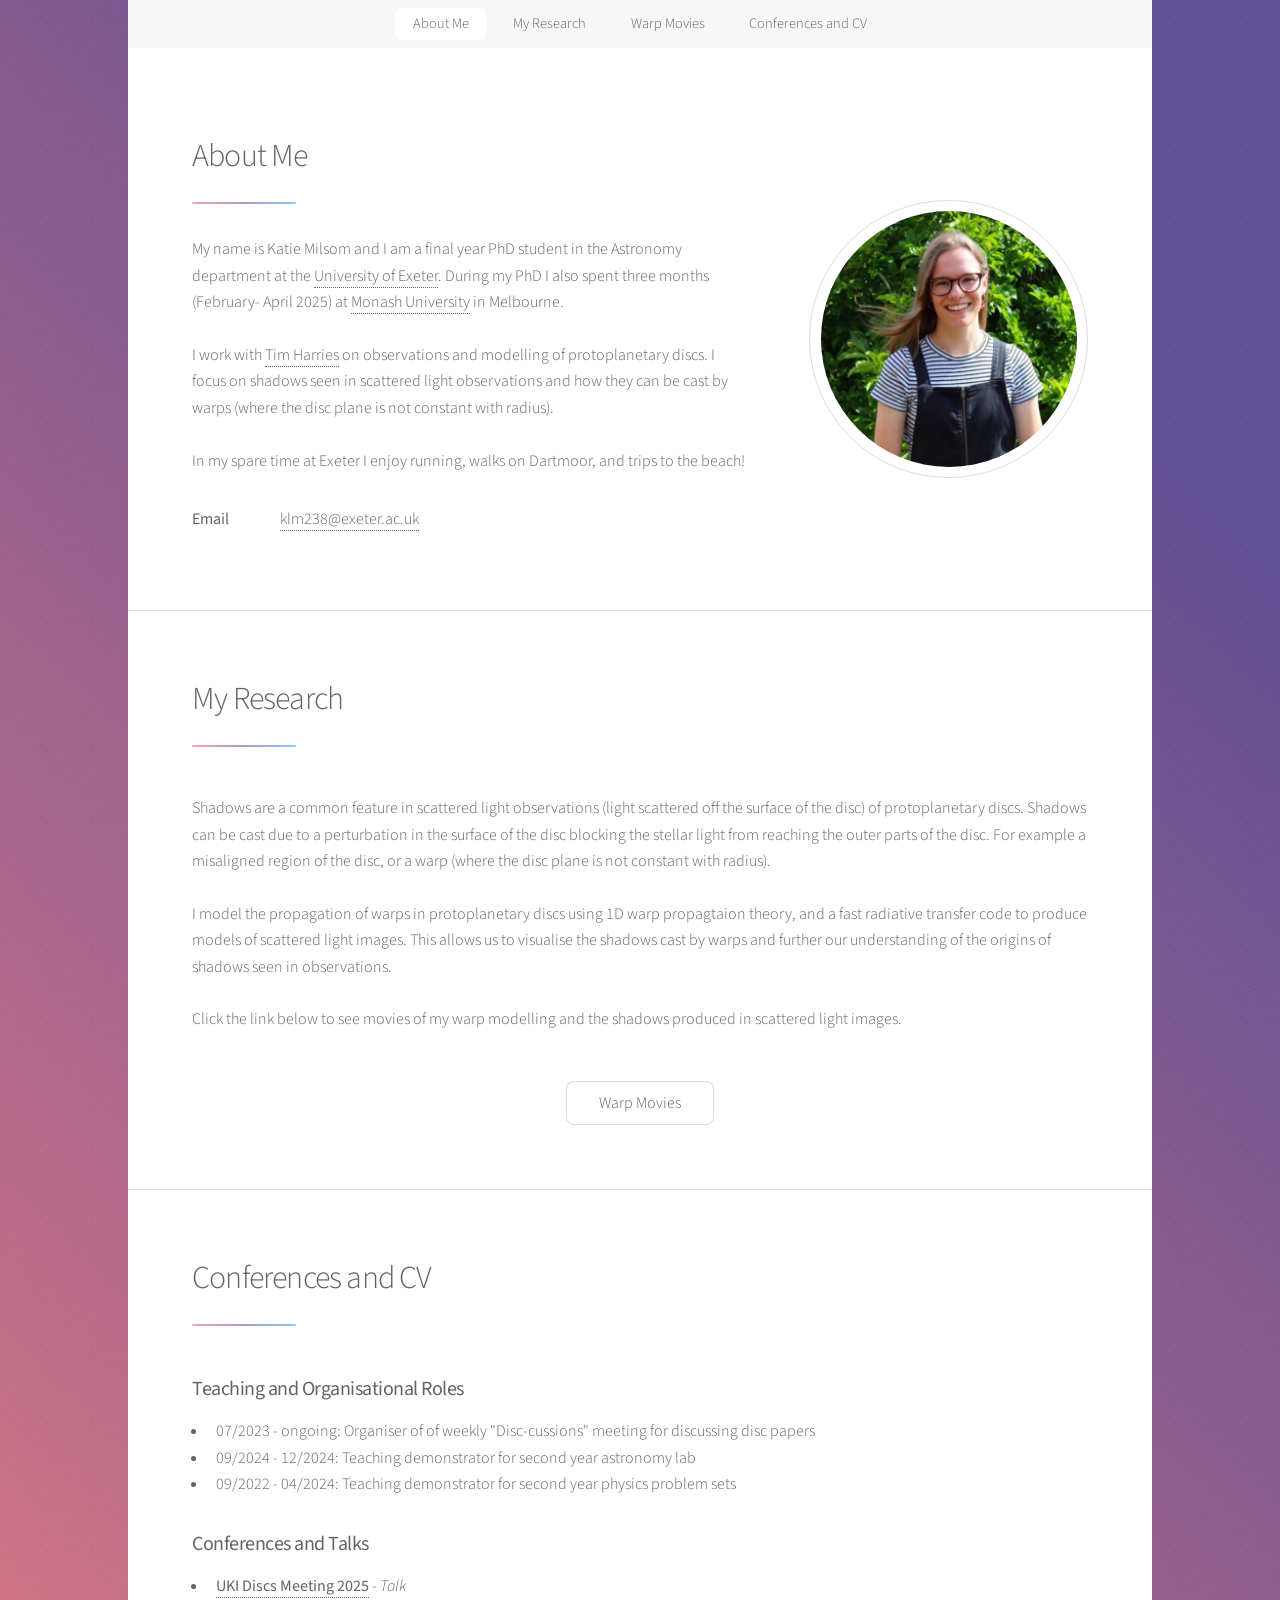
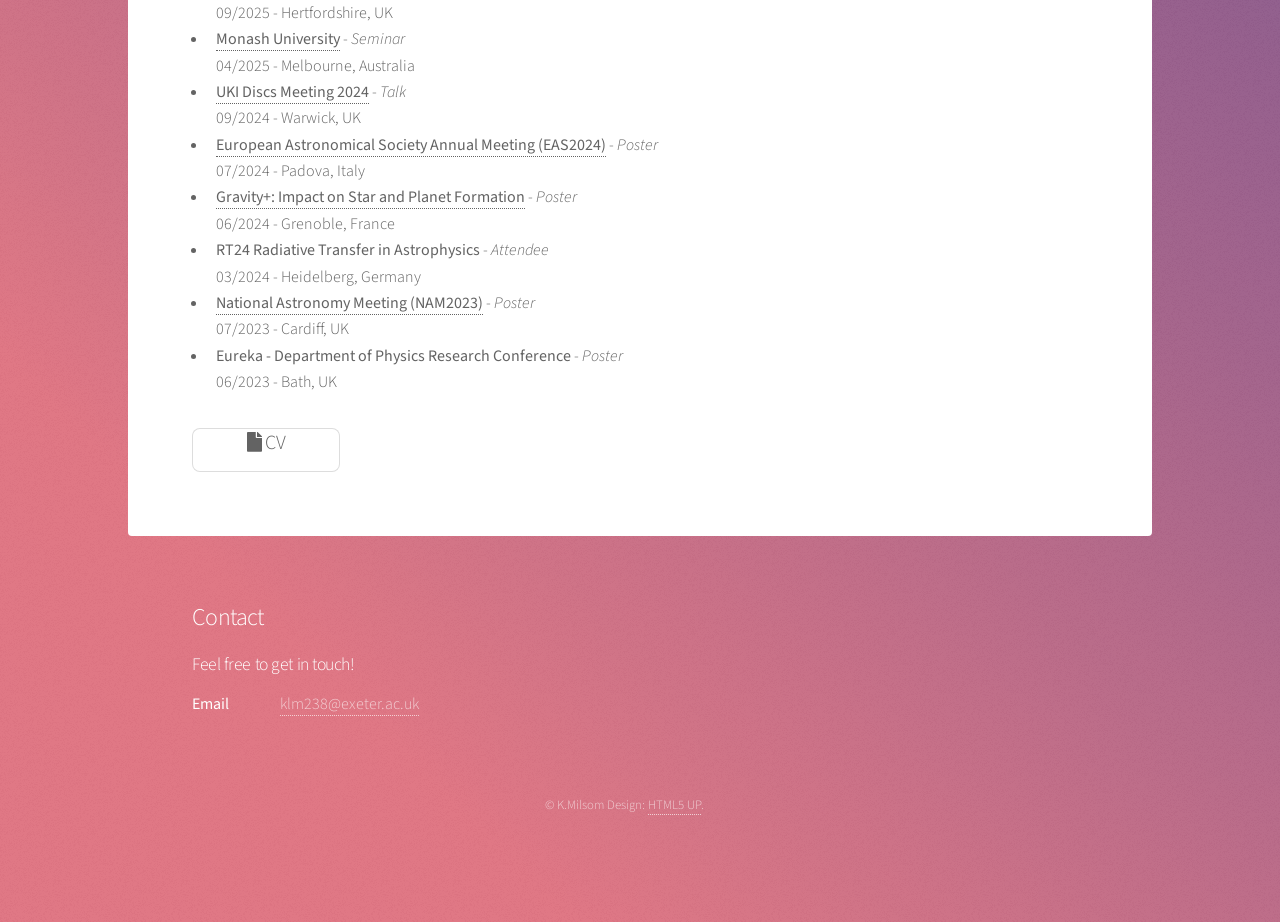
<file: index.html>
<!DOCTYPE HTML>
<!--
	Stellar by HTML5 UP
	html5up.net | @ajlkn
	Free for personal and commercial use under the CCA 3.0 license (html5up.net/license)
-->
<html>
	<head>
		<title>Katie Milsom</title>
		<meta charset="utf-8" />
		<meta name="viewport" content="width=device-width, initial-scale=1, user-scalable=no" />
		<link rel="stylesheet" href="assets/css/main.css" />
		<noscript><link rel="stylesheet" href="assets/css/noscript.css" /></noscript>
	</head>
	<body class="is-preload">

		<!-- Wrapper -->
			<div id="wrapper">

				<!-- Nav -->
					<nav id="nav">
						<ul>
							<li><a href="#intro" class="active">About Me</a></li>
							<li><a href="#first">My Research</a></li>
							<li><a href="warp_movies.html">Warp Movies</a></li>
							<li><a href="#second">Conferences and CV</a></li>
						</ul>
					</nav>

				<!-- Main -->
					<div id="main">

						<!-- Introduction -->
							<section id="intro" class="main">
								<div class="spotlight">
									<div class="content">
										<header class="major">
											<h2>About Me</h2>
										</header>
										<p>My name is Katie Milsom and I am a final year PhD student in the Astronomy department at the <a href="https://physics-astronomy.exeter.ac.uk" target="_blank">University of Exeter</a>.
											 During my PhD I also spent three months (February- April 2025) at 
											 <a href="https://www.monash.edu/science/schools/physics" target="_blank">Monash University</a> in Melbourne.<br /><br />

										I work with <a href="https://experts.exeter.ac.uk/2234-tim-harries" target="_blank">Tim Harries</a> on observations and modelling of protoplanetary discs. 
										I focus on shadows seen in scattered light observations and how they can be cast by warps (where the disc plane is not constant with radius).  <br /><br />

										In my spare time at Exeter I enjoy running, walks on Dartmoor, and trips to the beach!</p>

										<dl class="alt">
											<dt>Email</dt>
											<dd><a href="mailto:klm238@exeter.ac.uk">klm238@exeter.ac.uk</a></dd>
										</dl>
									</div>
									<span class="image"><img src="images/klm238.png" alt="" /></span>
								</div>
							</section>

						<!-- First Section -->
							<section id="first" class="main">
								<header class="major">
									<h2>My Research</h2>
								</header>
								<p> Shadows are a common feature in scattered light observations (light scattered off the surface of the disc) of protoplanetary discs. Shadows can be cast due to a perturbation in the surface of the disc
									blocking the stellar light from reaching the outer parts of the disc. For example a misaligned region of the disc, or a warp (where the disc plane is not constant with radius). <br /><br />
									
									I model the propagation of warps in protoplanetary discs using 1D warp propagtaion theory, 
									and a fast radiative transfer code to produce models of scattered light images. 
									This allows us to visualise the shadows cast by warps and further our understanding of the origins of shadows seen in observations.<br /><br />

									Click the link below to see movies of my warp modelling and the shadows produced in scattered light images.
								
								</p>
								<footer class="major">
									<ul class="actions special">
										<li><a href="warp_movies.html" class="button">Warp Movies</a></li>
									</ul>
								</footer>
							</section>

						<!-- Second Section -->
							<section id="second" class="main">
								<header class="major">
									<h2>Conferences and CV</h2>
								</header>

								<h3><b>Teaching and Organisational Roles</b></h3>
								<ul>
									<li>
										07/2023 - ongoing: Organiser of of weekly "Disc-cussions" meeting for discussing disc papers
									</li>
									<li>
										09/2024 - 12/2024: Teaching demonstrator for second year astronomy lab
									</li>
									<li>
										09/2022 - 04/2024: Teaching demonstrator for second year physics problem sets
									</li>
								</ul>

								<h3><b>Conferences and Talks</b></h3>

								<ul>
									<li>
										<b><a href="https://ukidiscs.github.io/discs2025/" target="_blank">UKI Discs Meeting 2025</a></b> - <i>Talk</i><br>09/2025 - Hertfordshire, UK
									</li>
									<li>
										<b><a href="https://www.monash.edu/science/schools/physics" target="_blank">Monash University</a></b> - <i>Seminar</i><br>04/2025 - Melbourne, Australia
									</li>
									<li>
										<b><a href="https://ukidiscs.github.io/discs2024/" target="_blank">UKI Discs Meeting 2024</a></b> - <i>Talk</i><br>09/2024 - Warwick, UK
									</li>
									<li>
										<b><a href="https://eas.unige.ch/EAS2024/" target="_blank">European Astronomical Society Annual Meeting (EAS2024)</a></b> - <i>Poster</i><br>07/2024 - Padova, Italy
									</li>
									<li>
										<b><a href="https://gravity-plus-yso2024.sciencesconf.org" target="_blank">Gravity+: Impact on Star and Planet Formation</a></b> - <i>Poster</i><br>06/2024 - Grenoble, France
									</li>	
									<li>
										<b>RT24 Radiative Transfer in Astrophysics</b> - <i>Attendee</i><br>03/2024 - Heidelberg, Germany
									</li>
									<li>
										<b><a href="https://nam2023.org" target="_blank">National Astronomy Meeting (NAM2023)</a></b> - <i>Poster</i><br>07/2023 - Cardiff, UK
									</li>
									<li>
										<b>Eureka - Department of Physics Research Conference</b> - <i>Poster</i><br>06/2023 - Bath, UK
									</li>
								</ul>

								<ul class="actions">
									<li><a href="cv/cv.pdf" class="button" target="_blank"><h3><i class="fa fa-file"></i>  CV</h3></a></li>
								</ul>


							</section>

					</div>

				<!-- Footer -->
					<footer id="footer">
						<section>
							<h2>Contact</h2>
							<h4>Feel free to get in touch!</h4>
							<dl class="alt">
								<dt>Email</dt>
								<dd><a href="mailto:klm238@exeter.ac.uk">klm238@exeter.ac.uk</a></dd>
							</dl>
						</section>
						<p class="copyright">&copy; K.Milsom Design: <a href="https://html5up.net">HTML5 UP</a>.</p>
					</footer>

			</div>

		<!-- Scripts -->
			<script src="assets/js/jquery.min.js"></script>
			<script src="assets/js/jquery.scrollex.min.js"></script>
			<script src="assets/js/jquery.scrolly.min.js"></script>
			<script src="assets/js/browser.min.js"></script>
			<script src="assets/js/breakpoints.min.js"></script>
			<script src="assets/js/util.js"></script>
			<script src="assets/js/main.js"></script>

	</body>
</html>
</file>
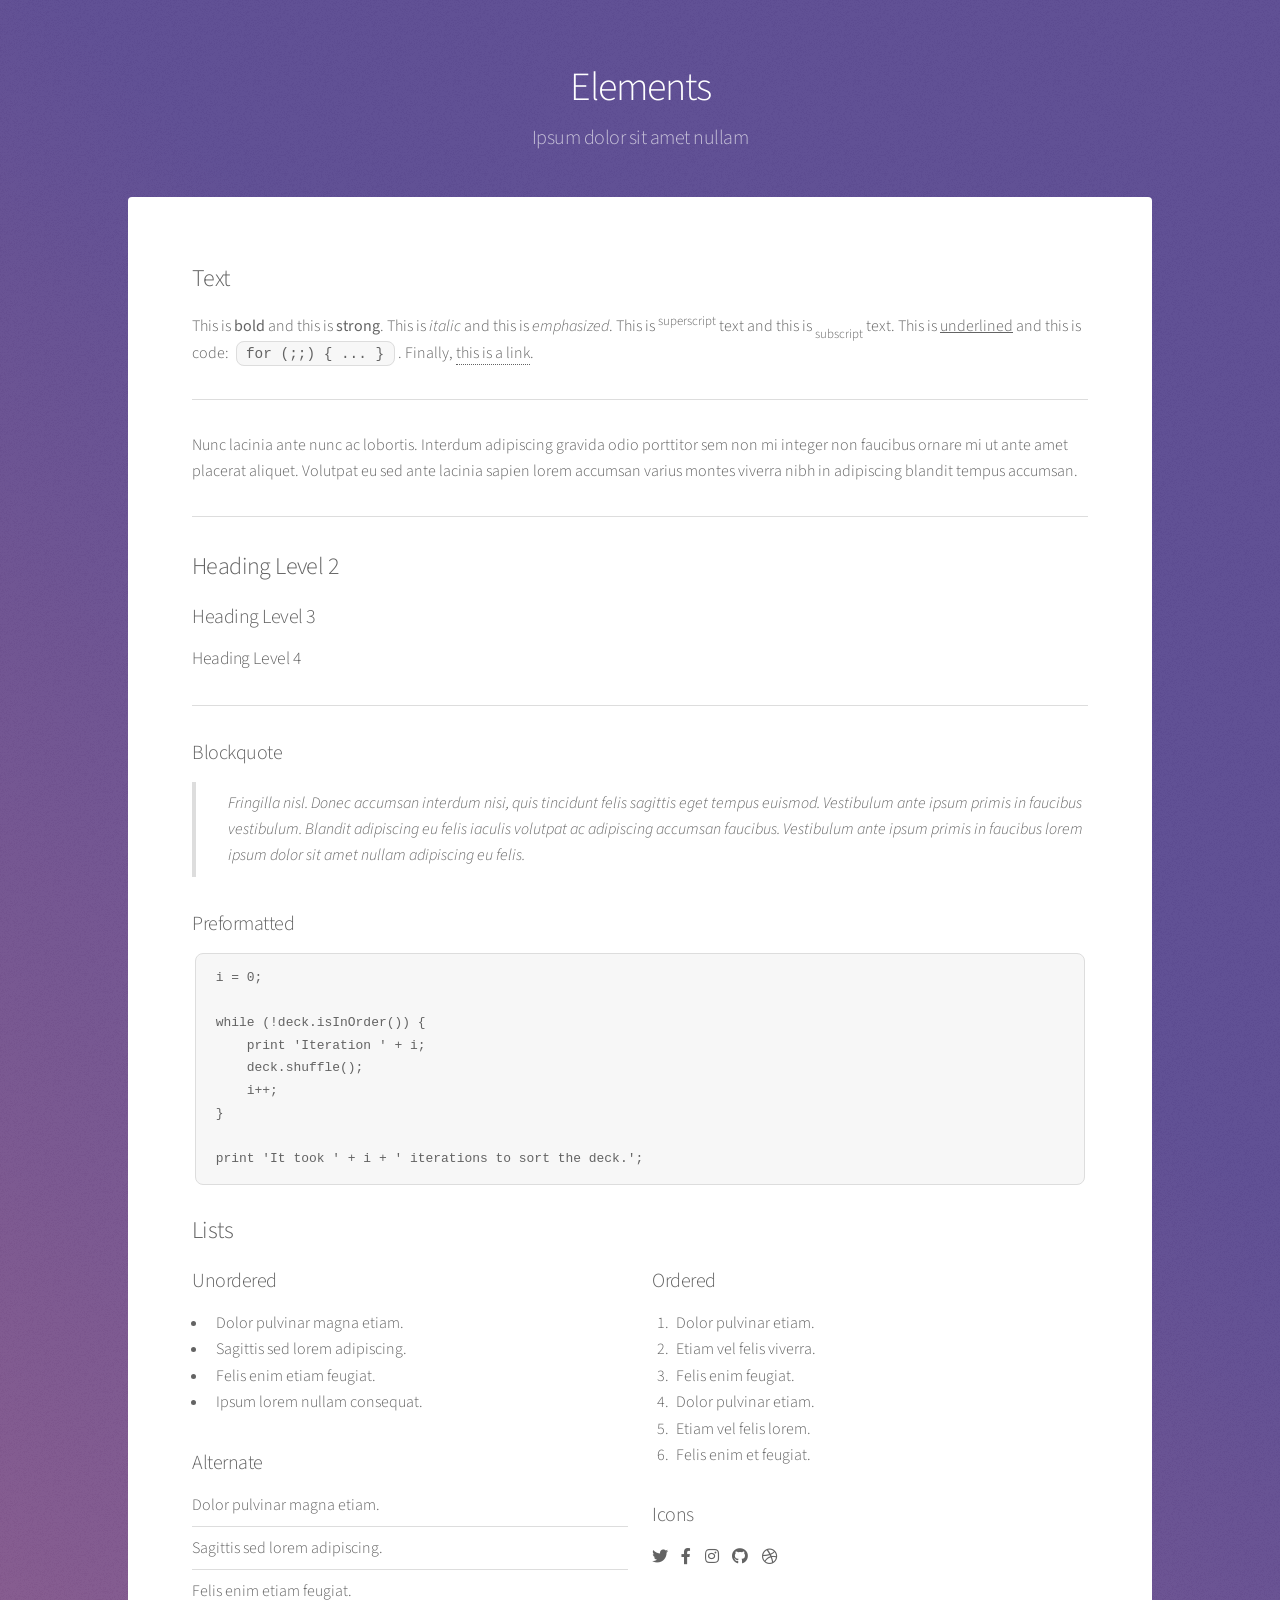
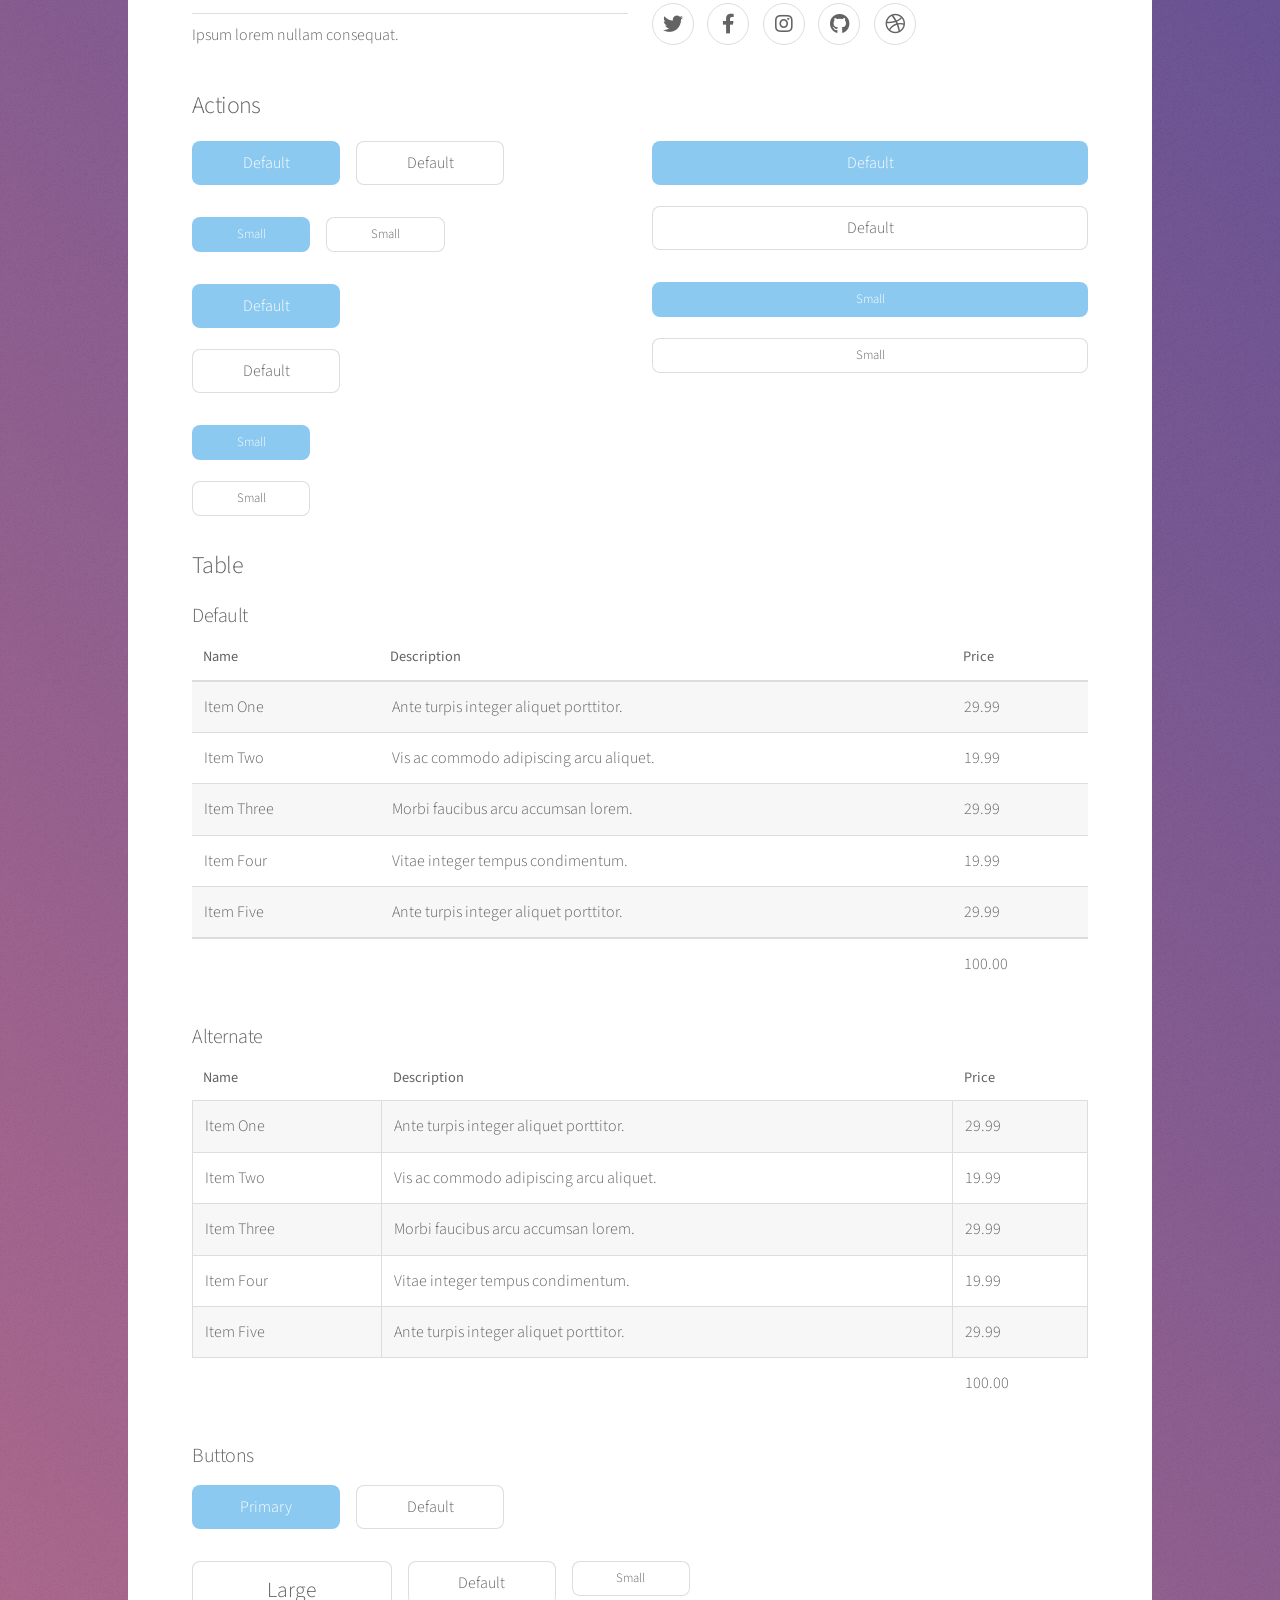
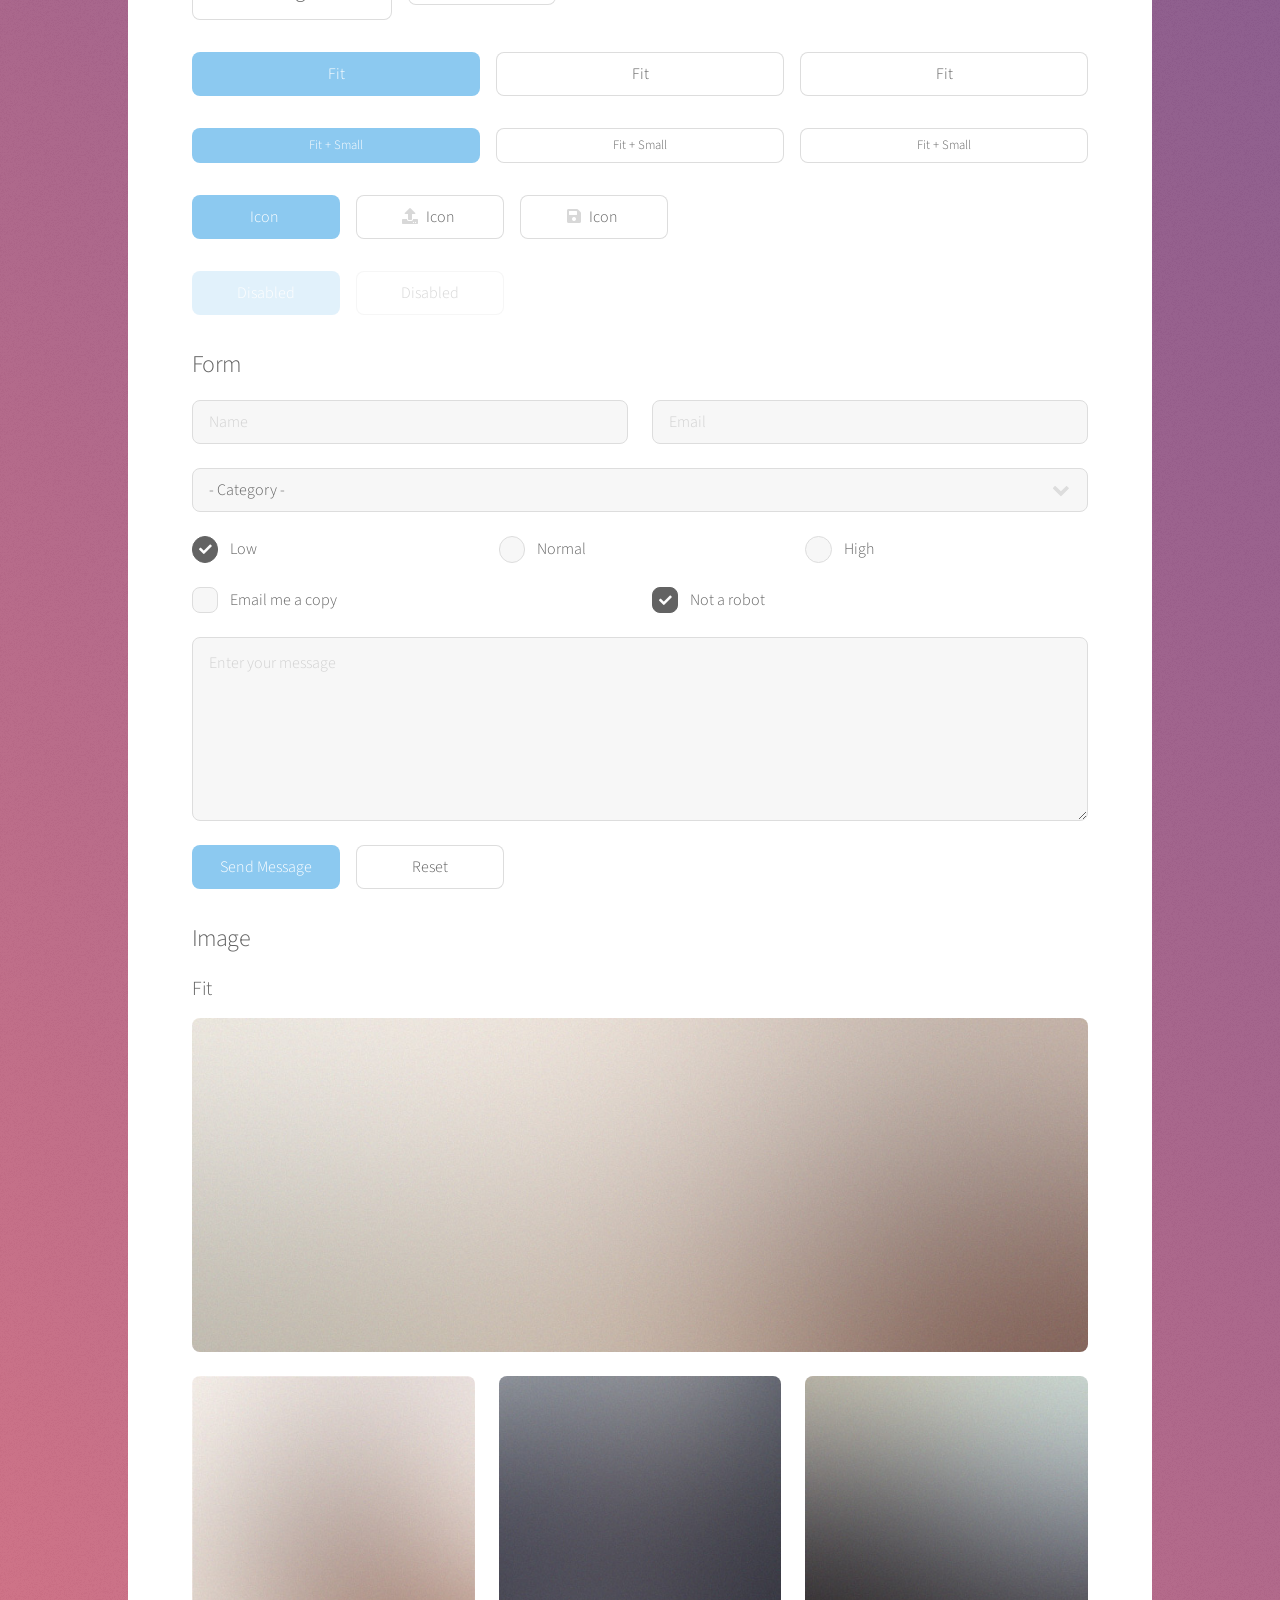
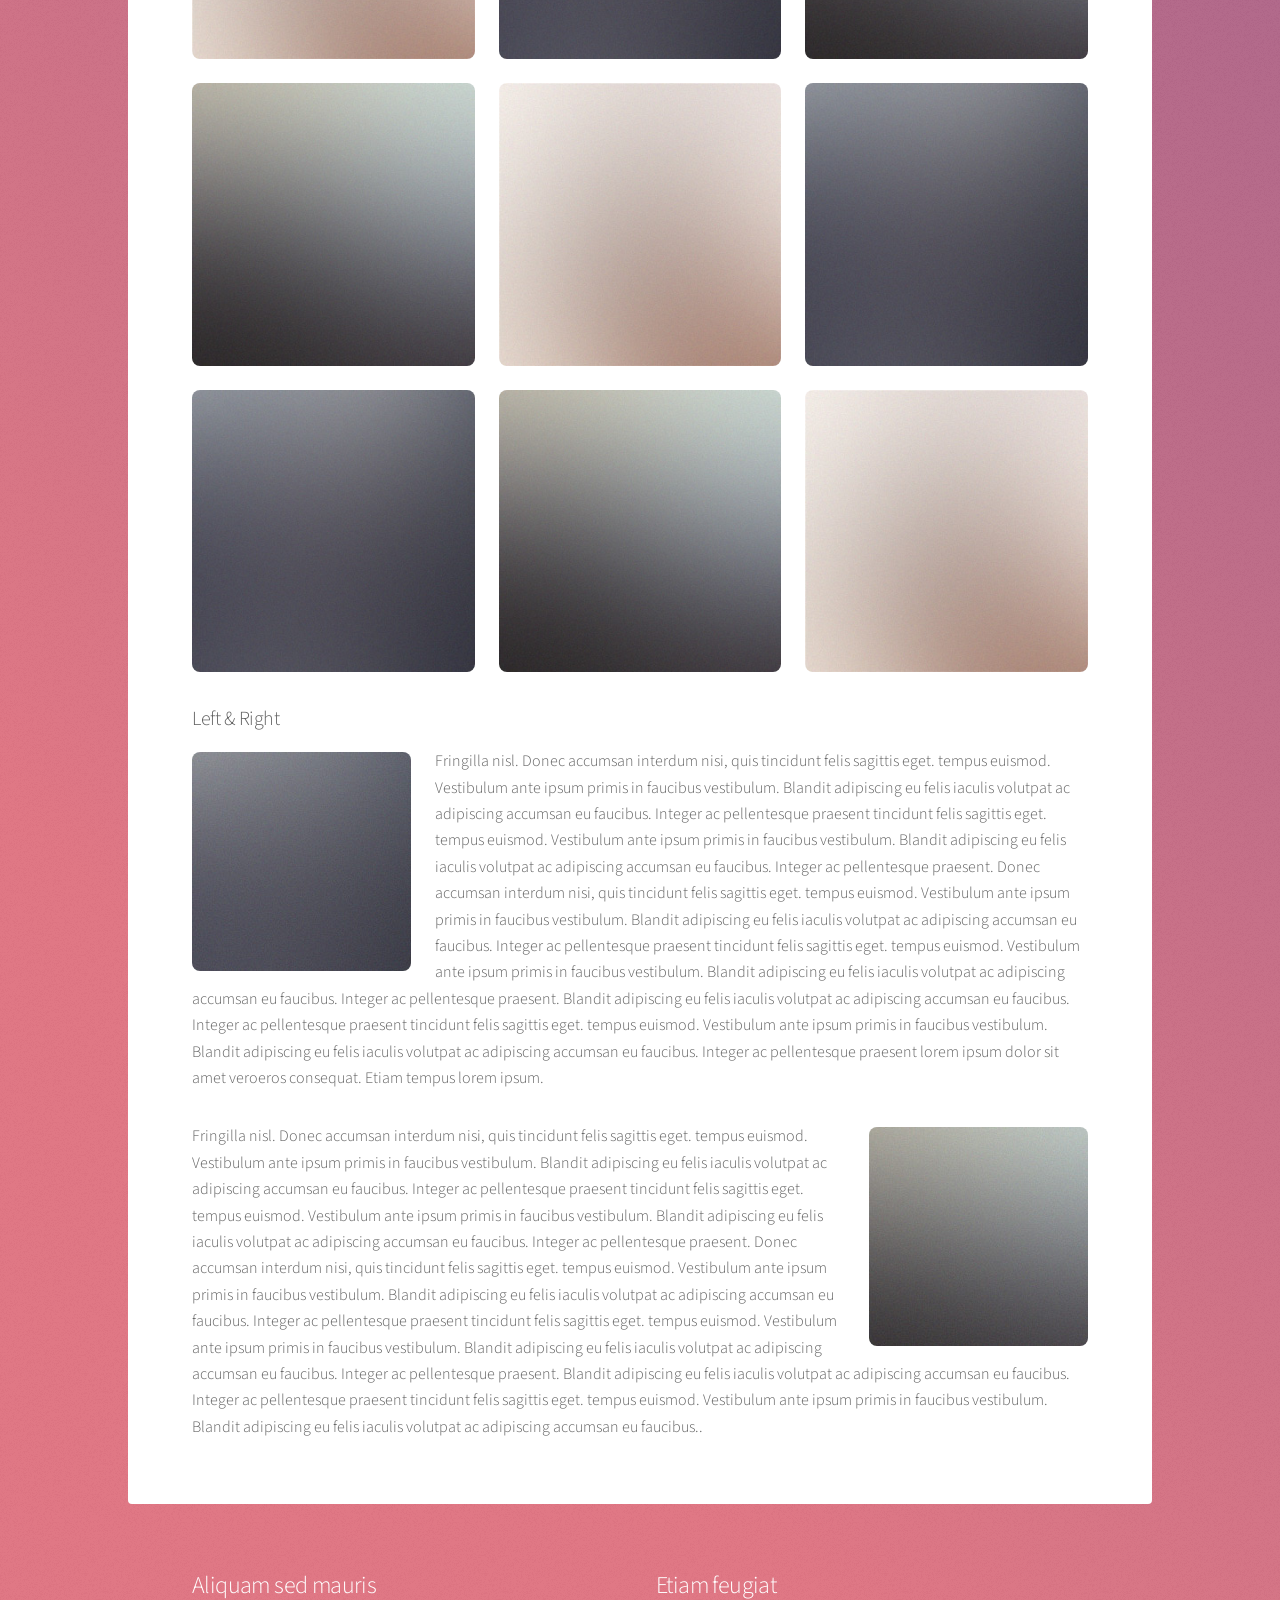
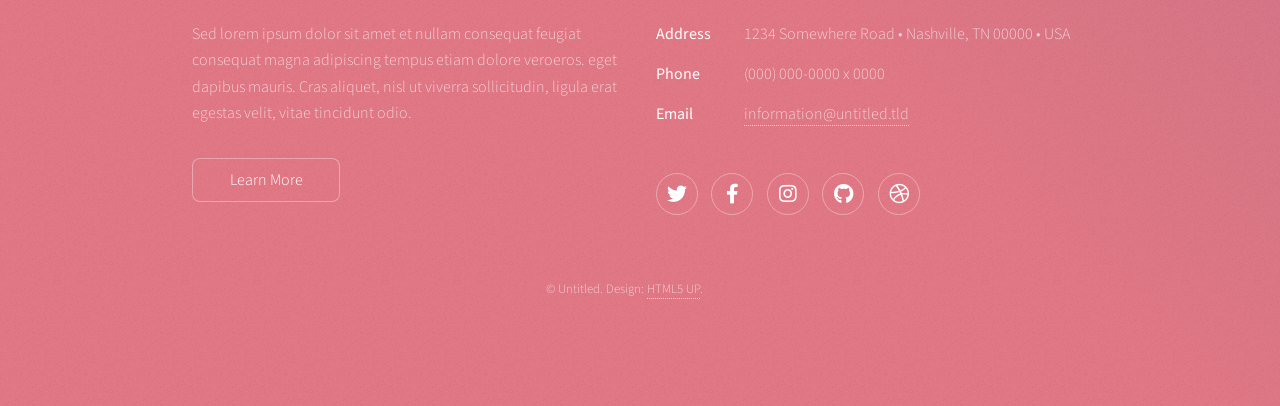
<file: elements.html>
<!DOCTYPE HTML>
<!--
	Stellar by HTML5 UP
	html5up.net | @ajlkn
	Free for personal and commercial use under the CCA 3.0 license (html5up.net/license)
-->
<html>
	<head>
		<title>Elements - Stellar by HTML5 UP</title>
		<meta charset="utf-8" />
		<meta name="viewport" content="width=device-width, initial-scale=1, user-scalable=no" />
		<link rel="stylesheet" href="assets/css/main.css" />
		<noscript><link rel="stylesheet" href="assets/css/noscript.css" /></noscript>
	</head>
	<body class="is-preload">

		<!-- Wrapper -->
			<div id="wrapper">

				<!-- Header -->
					<header id="header">
						<h1>Elements</h1>
						<p>Ipsum dolor sit amet nullam</p>
					</header>

				<!-- Main -->
					<div id="main">

						<!-- Content -->
							<section id="content" class="main">

								<!-- Text -->
									<section>
										<h2>Text</h2>
										<p>This is <b>bold</b> and this is <strong>strong</strong>. This is <i>italic</i> and this is <em>emphasized</em>.
										This is <sup>superscript</sup> text and this is <sub>subscript</sub> text.
										This is <u>underlined</u> and this is code: <code>for (;;) { ... }</code>. Finally, <a href="#">this is a link</a>.</p>
										<hr />
										<p>Nunc lacinia ante nunc ac lobortis. Interdum adipiscing gravida odio porttitor sem non mi integer non faucibus ornare mi ut ante amet placerat aliquet. Volutpat eu sed ante lacinia sapien lorem accumsan varius montes viverra nibh in adipiscing blandit tempus accumsan.</p>
										<hr />
										<h2>Heading Level 2</h2>
										<h3>Heading Level 3</h3>
										<h4>Heading Level 4</h4>
										<hr />
										<h3>Blockquote</h3>
										<blockquote>Fringilla nisl. Donec accumsan interdum nisi, quis tincidunt felis sagittis eget tempus euismod. Vestibulum ante ipsum primis in faucibus vestibulum. Blandit adipiscing eu felis iaculis volutpat ac adipiscing accumsan faucibus. Vestibulum ante ipsum primis in faucibus lorem ipsum dolor sit amet nullam adipiscing eu felis.</blockquote>
										<h3>Preformatted</h3>
										<pre><code>i = 0;

while (!deck.isInOrder()) {
    print 'Iteration ' + i;
    deck.shuffle();
    i++;
}

print 'It took ' + i + ' iterations to sort the deck.';</code></pre>
									</section>

								<!-- Lists -->
									<section>
										<h2>Lists</h2>
										<div class="row">
											<div class="col-6 col-12-medium">
												<h3>Unordered</h3>
												<ul>
													<li>Dolor pulvinar magna etiam.</li>
													<li>Sagittis sed lorem adipiscing.</li>
													<li>Felis enim etiam feugiat.</li>
													<li>Ipsum lorem nullam consequat.</li>
												</ul>
												<h3>Alternate</h3>
												<ul class="alt">
													<li>Dolor pulvinar magna etiam.</li>
													<li>Sagittis sed lorem adipiscing.</li>
													<li>Felis enim etiam feugiat.</li>
													<li>Ipsum lorem nullam consequat.</li>
												</ul>
											</div>
											<div class="col-6 col-12-medium">
												<h3>Ordered</h3>
												<ol>
													<li>Dolor pulvinar etiam.</li>
													<li>Etiam vel felis viverra.</li>
													<li>Felis enim feugiat.</li>
													<li>Dolor pulvinar etiam.</li>
													<li>Etiam vel felis lorem.</li>
													<li>Felis enim et feugiat.</li>
												</ol>
												<h3>Icons</h3>
												<ul class="icons">
													<li><a href="#" class="icon brands fa-twitter"><span class="label">Twitter</span></a></li>
													<li><a href="#" class="icon brands fa-facebook-f"><span class="label">Facebook</span></a></li>
													<li><a href="#" class="icon brands fa-instagram"><span class="label">Instagram</span></a></li>
													<li><a href="#" class="icon brands fa-github"><span class="label">GitHub</span></a></li>
													<li><a href="#" class="icon brands fa-dribbble"><span class="label">Dribbble</span></a></li>
												</ul>
												<ul class="icons">
													<li><a href="#" class="icon brands alt fa-twitter"><span class="label">Twitter</span></a></li>
													<li><a href="#" class="icon brands alt fa-facebook-f"><span class="label">Facebook</span></a></li>
													<li><a href="#" class="icon brands alt fa-instagram"><span class="label">Instagram</span></a></li>
													<li><a href="#" class="icon brands alt fa-github"><span class="label">GitHub</span></a></li>
													<li><a href="#" class="icon brands alt fa-dribbble"><span class="label">Dribbble</span></a></li>
												</ul>
											</div>
										</div>
										<h2>Actions</h2>
										<div class="row">
											<div class="col-6 col-12-medium">
												<ul class="actions">
													<li><a href="#" class="button primary">Default</a></li>
													<li><a href="#" class="button">Default</a></li>
												</ul>
												<ul class="actions small">
													<li><a href="#" class="button primary small">Small</a></li>
													<li><a href="#" class="button small">Small</a></li>
												</ul>
												<ul class="actions stacked">
													<li><a href="#" class="button primary">Default</a></li>
													<li><a href="#" class="button">Default</a></li>
												</ul>
												<ul class="actions stacked">
													<li><a href="#" class="button primary small">Small</a></li>
													<li><a href="#" class="button small">Small</a></li>
												</ul>
											</div>
											<div class="col-6 col-12-medium">
												<ul class="actions stacked">
													<li><a href="#" class="button primary fit">Default</a></li>
													<li><a href="#" class="button fit">Default</a></li>
												</ul>
												<ul class="actions stacked">
													<li><a href="#" class="button primary small fit">Small</a></li>
													<li><a href="#" class="button small fit">Small</a></li>
												</ul>
											</div>
										</div>
									</section>

								<!-- Table -->
									<section>
										<h2>Table</h2>
										<h3>Default</h3>
										<div class="table-wrapper">
											<table>
												<thead>
													<tr>
														<th>Name</th>
														<th>Description</th>
														<th>Price</th>
													</tr>
												</thead>
												<tbody>
													<tr>
														<td>Item One</td>
														<td>Ante turpis integer aliquet porttitor.</td>
														<td>29.99</td>
													</tr>
													<tr>
														<td>Item Two</td>
														<td>Vis ac commodo adipiscing arcu aliquet.</td>
														<td>19.99</td>
													</tr>
													<tr>
														<td>Item Three</td>
														<td> Morbi faucibus arcu accumsan lorem.</td>
														<td>29.99</td>
													</tr>
													<tr>
														<td>Item Four</td>
														<td>Vitae integer tempus condimentum.</td>
														<td>19.99</td>
													</tr>
													<tr>
														<td>Item Five</td>
														<td>Ante turpis integer aliquet porttitor.</td>
														<td>29.99</td>
													</tr>
												</tbody>
												<tfoot>
													<tr>
														<td colspan="2"></td>
														<td>100.00</td>
													</tr>
												</tfoot>
											</table>
										</div>

										<h3>Alternate</h3>
										<div class="table-wrapper">
											<table class="alt">
												<thead>
													<tr>
														<th>Name</th>
														<th>Description</th>
														<th>Price</th>
													</tr>
												</thead>
												<tbody>
													<tr>
														<td>Item One</td>
														<td>Ante turpis integer aliquet porttitor.</td>
														<td>29.99</td>
													</tr>
													<tr>
														<td>Item Two</td>
														<td>Vis ac commodo adipiscing arcu aliquet.</td>
														<td>19.99</td>
													</tr>
													<tr>
														<td>Item Three</td>
														<td> Morbi faucibus arcu accumsan lorem.</td>
														<td>29.99</td>
													</tr>
													<tr>
														<td>Item Four</td>
														<td>Vitae integer tempus condimentum.</td>
														<td>19.99</td>
													</tr>
													<tr>
														<td>Item Five</td>
														<td>Ante turpis integer aliquet porttitor.</td>
														<td>29.99</td>
													</tr>
												</tbody>
												<tfoot>
													<tr>
														<td colspan="2"></td>
														<td>100.00</td>
													</tr>
												</tfoot>
											</table>
										</div>
									</section>

								<!-- Buttons -->
									<section>
										<h3>Buttons</h3>
										<ul class="actions">
											<li><a href="#" class="button primary">Primary</a></li>
											<li><a href="#" class="button">Default</a></li>
										</ul>
										<ul class="actions">
											<li><a href="#" class="button large">Large</a></li>
											<li><a href="#" class="button">Default</a></li>
											<li><a href="#" class="button small">Small</a></li>
										</ul>
										<ul class="actions fit">
											<li><a href="#" class="button primary fit">Fit</a></li>
											<li><a href="#" class="button fit">Fit</a></li>
											<li><a href="#" class="button fit">Fit</a></li>
										</ul>
										<ul class="actions fit small">
											<li><a href="#" class="button primary fit small">Fit + Small</a></li>
											<li><a href="#" class="button fit small">Fit + Small</a></li>
											<li><a href="#" class="button fit small">Fit + Small</a></li>
										</ul>
										<ul class="actions">
											<li><a href="#" class="button primary icon solidfa-download">Icon</a></li>
											<li><a href="#" class="button icon solid fa-upload">Icon</a></li>
											<li><a href="#" class="button icon solid fa-save">Icon</a></li>
										</ul>
										<ul class="actions">
											<li><span class="button primary disabled">Disabled</span></li>
											<li><span class="button disabled">Disabled</span></li>
										</ul>
									</section>

								<!-- Form -->
									<section>
										<h2>Form</h2>
										<form method="post" action="#">
											<div class="row gtr-uniform">
												<div class="col-6 col-12-xsmall">
													<input type="text" name="demo-name" id="demo-name" value="" placeholder="Name" />
												</div>
												<div class="col-6 col-12-xsmall">
													<input type="email" name="demo-email" id="demo-email" value="" placeholder="Email" />
												</div>
												<div class="col-12">
													<select name="demo-category" id="demo-category">
														<option value="">- Category -</option>
														<option value="1">Manufacturing</option>
														<option value="1">Shipping</option>
														<option value="1">Administration</option>
														<option value="1">Human Resources</option>
													</select>
												</div>
												<div class="col-4 col-12-small">
													<input type="radio" id="demo-priority-low" name="demo-priority" checked>
													<label for="demo-priority-low">Low</label>
												</div>
												<div class="col-4 col-12-small">
													<input type="radio" id="demo-priority-normal" name="demo-priority">
													<label for="demo-priority-normal">Normal</label>
												</div>
												<div class="col-4 col-12-small">
													<input type="radio" id="demo-priority-high" name="demo-priority">
													<label for="demo-priority-high">High</label>
												</div>
												<div class="col-6 col-12-small">
													<input type="checkbox" id="demo-copy" name="demo-copy">
													<label for="demo-copy">Email me a copy</label>
												</div>
												<div class="col-6 col-12-small">
													<input type="checkbox" id="demo-human" name="demo-human" checked>
													<label for="demo-human">Not a robot</label>
												</div>
												<div class="col-12">
													<textarea name="demo-message" id="demo-message" placeholder="Enter your message" rows="6"></textarea>
												</div>
												<div class="col-12">
													<ul class="actions">
														<li><input type="submit" value="Send Message" class="primary" /></li>
														<li><input type="reset" value="Reset" /></li>
													</ul>
												</div>
											</div>
										</form>
									</section>

								<!-- Image -->
									<section>
										<h2>Image</h2>
										<h3>Fit</h3>
										<div class="box alt">
											<div class="row gtr-uniform">
												<div class="col-12"><span class="image fit"><img src="images/pic04.jpg" alt="" /></span></div>
												<div class="col-4"><span class="image fit"><img src="images/pic01.jpg" alt="" /></span></div>
												<div class="col-4"><span class="image fit"><img src="images/pic02.jpg" alt="" /></span></div>
												<div class="col-4"><span class="image fit"><img src="images/pic03.jpg" alt="" /></span></div>
												<div class="col-4"><span class="image fit"><img src="images/pic03.jpg" alt="" /></span></div>
												<div class="col-4"><span class="image fit"><img src="images/pic01.jpg" alt="" /></span></div>
												<div class="col-4"><span class="image fit"><img src="images/pic02.jpg" alt="" /></span></div>
												<div class="col-4"><span class="image fit"><img src="images/pic02.jpg" alt="" /></span></div>
												<div class="col-4"><span class="image fit"><img src="images/pic03.jpg" alt="" /></span></div>
												<div class="col-4"><span class="image fit"><img src="images/pic01.jpg" alt="" /></span></div>
											</div>
										</div>
										<h3>Left &amp; Right</h3>
										<p><span class="image left"><img src="images/pic05.jpg" alt="" /></span>Fringilla nisl. Donec accumsan interdum nisi, quis tincidunt felis sagittis eget. tempus euismod. Vestibulum ante ipsum primis in faucibus vestibulum. Blandit adipiscing eu felis iaculis volutpat ac adipiscing accumsan eu faucibus. Integer ac pellentesque praesent tincidunt felis sagittis eget. tempus euismod. Vestibulum ante ipsum primis in faucibus vestibulum. Blandit adipiscing eu felis iaculis volutpat ac adipiscing accumsan eu faucibus. Integer ac pellentesque praesent. Donec accumsan interdum nisi, quis tincidunt felis sagittis eget. tempus euismod. Vestibulum ante ipsum primis in faucibus vestibulum. Blandit adipiscing eu felis iaculis volutpat ac adipiscing accumsan eu faucibus. Integer ac pellentesque praesent tincidunt felis sagittis eget. tempus euismod. Vestibulum ante ipsum primis in faucibus vestibulum. Blandit adipiscing eu felis iaculis volutpat ac adipiscing accumsan eu faucibus. Integer ac pellentesque praesent. Blandit adipiscing eu felis iaculis volutpat ac adipiscing accumsan eu faucibus. Integer ac pellentesque praesent tincidunt felis sagittis eget. tempus euismod. Vestibulum ante ipsum primis in faucibus vestibulum. Blandit adipiscing eu felis iaculis volutpat ac adipiscing accumsan eu faucibus. Integer ac pellentesque praesent lorem ipsum dolor sit amet veroeros consequat. Etiam tempus lorem ipsum.</p>
										<p><span class="image right"><img src="images/pic06.jpg" alt="" /></span>Fringilla nisl. Donec accumsan interdum nisi, quis tincidunt felis sagittis eget. tempus euismod. Vestibulum ante ipsum primis in faucibus vestibulum. Blandit adipiscing eu felis iaculis volutpat ac adipiscing accumsan eu faucibus. Integer ac pellentesque praesent tincidunt felis sagittis eget. tempus euismod. Vestibulum ante ipsum primis in faucibus vestibulum. Blandit adipiscing eu felis iaculis volutpat ac adipiscing accumsan eu faucibus. Integer ac pellentesque praesent. Donec accumsan interdum nisi, quis tincidunt felis sagittis eget. tempus euismod. Vestibulum ante ipsum primis in faucibus vestibulum. Blandit adipiscing eu felis iaculis volutpat ac adipiscing accumsan eu faucibus. Integer ac pellentesque praesent tincidunt felis sagittis eget. tempus euismod. Vestibulum ante ipsum primis in faucibus vestibulum. Blandit adipiscing eu felis iaculis volutpat ac adipiscing accumsan eu faucibus. Integer ac pellentesque praesent. Blandit adipiscing eu felis iaculis volutpat ac adipiscing accumsan eu faucibus. Integer ac pellentesque praesent tincidunt felis sagittis eget. tempus euismod. Vestibulum ante ipsum primis in faucibus vestibulum. Blandit adipiscing eu felis iaculis volutpat ac adipiscing accumsan eu faucibus..</p>
									</section>

							</section>

					</div>

				<!-- Footer -->
					<footer id="footer">
						<section>
							<h2>Aliquam sed mauris</h2>
							<p>Sed lorem ipsum dolor sit amet et nullam consequat feugiat consequat magna adipiscing tempus etiam dolore veroeros. eget dapibus mauris. Cras aliquet, nisl ut viverra sollicitudin, ligula erat egestas velit, vitae tincidunt odio.</p>
							<ul class="actions">
								<li><a href="#" class="button">Learn More</a></li>
							</ul>
						</section>
						<section>
							<h2>Etiam feugiat</h2>
							<dl class="alt">
								<dt>Address</dt>
								<dd>1234 Somewhere Road &bull; Nashville, TN 00000 &bull; USA</dd>
								<dt>Phone</dt>
								<dd>(000) 000-0000 x 0000</dd>
								<dt>Email</dt>
								<dd><a href="#">information@untitled.tld</a></dd>
							</dl>
							<ul class="icons">
								<li><a href="#" class="icon brands fa-twitter alt"><span class="label">Twitter</span></a></li>
								<li><a href="#" class="icon brands fa-facebook-f alt"><span class="label">Facebook</span></a></li>
								<li><a href="#" class="icon brands fa-instagram alt"><span class="label">Instagram</span></a></li>
								<li><a href="#" class="icon brands fa-github alt"><span class="label">GitHub</span></a></li>
								<li><a href="#" class="icon brands fa-dribbble alt"><span class="label">Dribbble</span></a></li>
							</ul>
						</section>
						<p class="copyright">&copy; Untitled. Design: <a href="https://html5up.net">HTML5 UP</a>.</p>
					</footer>

			</div>

		<!-- Scripts -->
			<script src="assets/js/jquery.min.js"></script>
			<script src="assets/js/jquery.scrollex.min.js"></script>
			<script src="assets/js/jquery.scrolly.min.js"></script>
			<script src="assets/js/browser.min.js"></script>
			<script src="assets/js/breakpoints.min.js"></script>
			<script src="assets/js/util.js"></script>
			<script src="assets/js/main.js"></script>

	</body>
</html>
</file>
<file: assets/css/noscript.css>
/*
	Stellar by HTML5 UP
	html5up.net | @ajlkn
	Free for personal and commercial use under the CCA 3.0 license (html5up.net/license)
*/

/* Header */

	body.is-preload #header.alt > * {
		opacity: 1;
	}

	body.is-preload #header.alt .logo {
		-moz-transform: none;
		-webkit-transform: none;
		-ms-transform: none;
		transform: none;
	}
</file>
<file: assets/css/main.css>
@import url(fontawesome-all.min.css);
@import 'https://fonts.googleapis.com/css?family=Source+Sans+Pro:300,400';

/*
	Stellar by HTML5 UP
	html5up.net | @ajlkn
	Free for personal and commercial use under the CCA 3.0 license (html5up.net/license)
*/

html, body, div, span, applet, object,
iframe, h1, h2, h3, h4, h5, h6, p, blockquote,
pre, a, abbr, acronym, address, big, cite,
code, del, dfn, em, img, ins, kbd, q, s, samp,
small, strike, strong, sub, sup, tt, var, b,
u, i, center, dl, dt, dd, ol, ul, li, fieldset,
form, label, legend, table, caption, tbody,
tfoot, thead, tr, th, td, article, aside,
canvas, details, embed, figure, figcaption,
footer, header, hgroup, menu, nav, output, ruby,
section, summary, time, mark, audio, video {
	margin: 0;
	padding: 0;
	border: 0;
	font-size: 100%;
	font: inherit;
	vertical-align: baseline;}

article, aside, details, figcaption, figure,
footer, header, hgroup, menu, nav, section {
	display: block;}

body {
	line-height: 1;
}

ol, ul {
	list-style: none;
}

blockquote, q {
	quotes: none;
}

	blockquote:before, blockquote:after, q:before, q:after {
		content: '';
		content: none;
	}

table {
	border-collapse: collapse;
	border-spacing: 0;
}

body {
	-webkit-text-size-adjust: none;
}

mark {
	background-color: transparent;
	color: inherit;
}

input::-moz-focus-inner {
	border: 0;
	padding: 0;
}

input, select, textarea {
	-moz-appearance: none;
	-webkit-appearance: none;
	-ms-appearance: none;
	appearance: none;
}

/* Basic */

	@-ms-viewport {
		width: device-width;
	}

	body {
		-ms-overflow-style: scrollbar;
	}

	@media screen and (max-width: 480px) {

		html, body {
			min-width: 320px;
		}

	}

	html {
		box-sizing: border-box;
	}

	*, *:before, *:after {
		box-sizing: inherit;
	}

	body {
		background-color: #935d8c;
		background-image: url("images/overlay.png"), -moz-linear-gradient(45deg, #e37682 15%, #5f4d93 85%);
		background-image: url("images/overlay.png"), -webkit-linear-gradient(45deg, #e37682 15%, #5f4d93 85%);
		background-image: url("images/overlay.png"), -ms-linear-gradient(45deg, #e37682 15%, #5f4d93 85%);
		background-image: url("images/overlay.png"), linear-gradient(45deg, #e37682 15%, #5f4d93 85%);
	}

		body.is-preload *, body.is-preload *:before, body.is-preload *:after {
			-moz-animation: none !important;
			-webkit-animation: none !important;
			-ms-animation: none !important;
			animation: none !important;
			-moz-transition: none !important;
			-webkit-transition: none !important;
			-ms-transition: none !important;
			transition: none !important;
		}

/* Type */

	body {
		background-color: #935d8c;
		color: rgba(255, 255, 255, 0.65);
	}

	body, input, select, textarea {
		font-family: "Source Sans Pro", Helvetica, sans-serif;
		font-size: 17pt;
		font-weight: 300;
		line-height: 1.65;
	}

		@media screen and (max-width: 1680px) {

			body, input, select, textarea {
				font-size: 14pt;
			}

		}

		@media screen and (max-width: 1280px) {

			body, input, select, textarea {
				font-size: 12pt;
			}

		}

		@media screen and (max-width: 360px) {

			body, input, select, textarea {
				font-size: 11pt;
			}

		}

	a {
		-moz-transition: color 0.2s ease, border-bottom 0.2s ease;
		-webkit-transition: color 0.2s ease, border-bottom 0.2s ease;
		-ms-transition: color 0.2s ease, border-bottom 0.2s ease;
		transition: color 0.2s ease, border-bottom 0.2s ease;
		text-decoration: none;
		border-bottom: dotted 1px;
		color: inherit;
	}

		a:hover {
			border-bottom-color: transparent;
		}

	strong, b {
		font-weight: 400;
	}

	em, i {
		font-style: italic;
	}

	p {
		margin: 0 0 2em 0;
	}

		p.content {
			-moz-columns: 20em 2;
			-webkit-columns: 20em 2;
			-ms-columns: 20em 2;
			columns: 20em 2;
			-moz-column-gap: 2em;
			-webkit-column-gap: 2em;
			-ms-column-gap: 2em;
			column-gap: 2em;
			text-align: justify;
		}

	h1, h2, h3, h4, h5, h6 {
		font-weight: 300;
		line-height: 1.5;
		margin: 0 0 0.7em 0;
		letter-spacing: -0.025em;
	}

		h1 a, h2 a, h3 a, h4 a, h5 a, h6 a {
			color: inherit;
			text-decoration: none;
		}

	h1 {
		font-size: 2.5em;
		line-height: 1.2;
	}

	h2 {
		font-size: 1.5em;
	}

	h3 {
		font-size: 1.25em;
	}

	h4 {
		font-size: 1.1em;
	}

	h5 {
		font-size: 0.9em;
	}

	h6 {
		font-size: 0.7em;
	}

	@media screen and (max-width: 736px) {

		h1 {
			font-size: 2em;
		}

	}

	sub {
		font-size: 0.8em;
		position: relative;
		top: 0.5em;
	}

	sup {
		font-size: 0.8em;
		position: relative;
		top: -0.5em;
	}

	blockquote {
		border-left: solid 4px;
		font-style: italic;
		margin: 0 0 2em 0;
		padding: 0.5em 0 0.5em 2em;
	}

	code {
		border-radius: 8px;
		border: solid 1px;
		font-family: "Courier New", monospace;
		font-size: 0.9em;
		margin: 0 0.25em;
		padding: 0.25em 0.65em;
	}

	pre {
		-webkit-overflow-scrolling: touch;
		font-family: "Courier New", monospace;
		font-size: 0.9em;
		margin: 0 0 2em 0;
	}

		pre code {
			display: block;
			line-height: 1.75;
			padding: 1em 1.5em;
			overflow-x: auto;
		}

	hr {
		border: 0;
		border-bottom: solid 1px;
		margin: 2em 0;
	}

		hr.major {
			margin: 3em 0;
		}

	.align-left {
		text-align: left;
	}

	.align-center {
		text-align: center;
	}

	.align-right {
		text-align: right;
	}

	input, select, textarea {
		color: #ffffff;
	}

	a:hover {
		color: #ffffff;
	}

	strong, b {
		color: #ffffff;
	}

	h1, h2, h3, h4, h5, h6 {
		color: #ffffff;
	}

	blockquote {
		border-left-color: rgba(255, 255, 255, 0.35);
	}

	code {
		background: rgba(255, 255, 255, 0.075);
		border-color: rgba(255, 255, 255, 0.35);
	}

	hr {
		border-bottom-color: rgba(255, 255, 255, 0.35);
	}

/* Row */

	.row {
		display: flex;
		flex-wrap: wrap;
		box-sizing: border-box;
		align-items: stretch;
	}

		.row > * {
			box-sizing: border-box;
		}

		.row.gtr-uniform > * > :last-child {
			margin-bottom: 0;
		}

		.row.aln-left {
			justify-content: flex-start;
		}

		.row.aln-center {
			justify-content: center;
		}

		.row.aln-right {
			justify-content: flex-end;
		}

		.row.aln-top {
			align-items: flex-start;
		}

		.row.aln-middle {
			align-items: center;
		}

		.row.aln-bottom {
			align-items: flex-end;
		}

		.row > .imp {
			order: -1;
		}

		.row > .col-1 {
			width: 8.33333%;
		}

		.row > .off-1 {
			margin-left: 8.33333%;
		}

		.row > .col-2 {
			width: 16.66667%;
		}

		.row > .off-2 {
			margin-left: 16.66667%;
		}

		.row > .col-3 {
			width: 25%;
		}

		.row > .off-3 {
			margin-left: 25%;
		}

		.row > .col-4 {
			width: 33.33333%;
		}

		.row > .off-4 {
			margin-left: 33.33333%;
		}

		.row > .col-5 {
			width: 41.66667%;
		}

		.row > .off-5 {
			margin-left: 41.66667%;
		}

		.row > .col-6 {
			width: 50%;
		}

		.row > .off-6 {
			margin-left: 50%;
		}

		.row > .col-7 {
			width: 58.33333%;
		}

		.row > .off-7 {
			margin-left: 58.33333%;
		}

		.row > .col-8 {
			width: 66.66667%;
		}

		.row > .off-8 {
			margin-left: 66.66667%;
		}

		.row > .col-9 {
			width: 75%;
		}

		.row > .off-9 {
			margin-left: 75%;
		}

		.row > .col-10 {
			width: 83.33333%;
		}

		.row > .off-10 {
			margin-left: 83.33333%;
		}

		.row > .col-11 {
			width: 91.66667%;
		}

		.row > .off-11 {
			margin-left: 91.66667%;
		}

		.row > .col-12 {
			width: 100%;
		}

		.row > .off-12 {
			margin-left: 100%;
		}

		.row.gtr-0 {
			margin-top: 0;
			margin-left: 0em;
		}

			.row.gtr-0 > * {
				padding: 0 0 0 0em;
			}

			.row.gtr-0.gtr-uniform {
				margin-top: 0em;
			}

				.row.gtr-0.gtr-uniform > * {
					padding-top: 0em;
				}

		.row.gtr-25 {
			margin-top: 0;
			margin-left: -0.375em;
		}

			.row.gtr-25 > * {
				padding: 0 0 0 0.375em;
			}

			.row.gtr-25.gtr-uniform {
				margin-top: -0.375em;
			}

				.row.gtr-25.gtr-uniform > * {
					padding-top: 0.375em;
				}

		.row.gtr-50 {
			margin-top: 0;
			margin-left: -0.75em;
		}

			.row.gtr-50 > * {
				padding: 0 0 0 0.75em;
			}

			.row.gtr-50.gtr-uniform {
				margin-top: -0.75em;
			}

				.row.gtr-50.gtr-uniform > * {
					padding-top: 0.75em;
				}

		.row {
			margin-top: 0;
			margin-left: -1.5em;
		}

			.row > * {
				padding: 0 0 0 1.5em;
			}

			.row.gtr-uniform {
				margin-top: -1.5em;
			}

				.row.gtr-uniform > * {
					padding-top: 1.5em;
				}

		.row.gtr-150 {
			margin-top: 0;
			margin-left: -2.25em;
		}

			.row.gtr-150 > * {
				padding: 0 0 0 2.25em;
			}

			.row.gtr-150.gtr-uniform {
				margin-top: -2.25em;
			}

				.row.gtr-150.gtr-uniform > * {
					padding-top: 2.25em;
				}

		.row.gtr-200 {
			margin-top: 0;
			margin-left: -3em;
		}

			.row.gtr-200 > * {
				padding: 0 0 0 3em;
			}

			.row.gtr-200.gtr-uniform {
				margin-top: -3em;
			}

				.row.gtr-200.gtr-uniform > * {
					padding-top: 3em;
				}

		@media screen and (max-width: 1680px) {

			.row {
				display: flex;
				flex-wrap: wrap;
				box-sizing: border-box;
				align-items: stretch;
			}

				.row > * {
					box-sizing: border-box;
				}

				.row.gtr-uniform > * > :last-child {
					margin-bottom: 0;
				}

				.row.aln-left {
					justify-content: flex-start;
				}

				.row.aln-center {
					justify-content: center;
				}

				.row.aln-right {
					justify-content: flex-end;
				}

				.row.aln-top {
					align-items: flex-start;
				}

				.row.aln-middle {
					align-items: center;
				}

				.row.aln-bottom {
					align-items: flex-end;
				}

				.row > .imp-xlarge {
					order: -1;
				}

				.row > .col-1-xlarge {
					width: 8.33333%;
				}

				.row > .off-1-xlarge {
					margin-left: 8.33333%;
				}

				.row > .col-2-xlarge {
					width: 16.66667%;
				}

				.row > .off-2-xlarge {
					margin-left: 16.66667%;
				}

				.row > .col-3-xlarge {
					width: 25%;
				}

				.row > .off-3-xlarge {
					margin-left: 25%;
				}

				.row > .col-4-xlarge {
					width: 33.33333%;
				}

				.row > .off-4-xlarge {
					margin-left: 33.33333%;
				}

				.row > .col-5-xlarge {
					width: 41.66667%;
				}

				.row > .off-5-xlarge {
					margin-left: 41.66667%;
				}

				.row > .col-6-xlarge {
					width: 50%;
				}

				.row > .off-6-xlarge {
					margin-left: 50%;
				}

				.row > .col-7-xlarge {
					width: 58.33333%;
				}

				.row > .off-7-xlarge {
					margin-left: 58.33333%;
				}

				.row > .col-8-xlarge {
					width: 66.66667%;
				}

				.row > .off-8-xlarge {
					margin-left: 66.66667%;
				}

				.row > .col-9-xlarge {
					width: 75%;
				}

				.row > .off-9-xlarge {
					margin-left: 75%;
				}

				.row > .col-10-xlarge {
					width: 83.33333%;
				}

				.row > .off-10-xlarge {
					margin-left: 83.33333%;
				}

				.row > .col-11-xlarge {
					width: 91.66667%;
				}

				.row > .off-11-xlarge {
					margin-left: 91.66667%;
				}

				.row > .col-12-xlarge {
					width: 100%;
				}

				.row > .off-12-xlarge {
					margin-left: 100%;
				}

				.row.gtr-0 {
					margin-top: 0;
					margin-left: 0em;
				}

					.row.gtr-0 > * {
						padding: 0 0 0 0em;
					}

					.row.gtr-0.gtr-uniform {
						margin-top: 0em;
					}

						.row.gtr-0.gtr-uniform > * {
							padding-top: 0em;
						}

				.row.gtr-25 {
					margin-top: 0;
					margin-left: -0.375em;
				}

					.row.gtr-25 > * {
						padding: 0 0 0 0.375em;
					}

					.row.gtr-25.gtr-uniform {
						margin-top: -0.375em;
					}

						.row.gtr-25.gtr-uniform > * {
							padding-top: 0.375em;
						}

				.row.gtr-50 {
					margin-top: 0;
					margin-left: -0.75em;
				}

					.row.gtr-50 > * {
						padding: 0 0 0 0.75em;
					}

					.row.gtr-50.gtr-uniform {
						margin-top: -0.75em;
					}

						.row.gtr-50.gtr-uniform > * {
							padding-top: 0.75em;
						}

				.row {
					margin-top: 0;
					margin-left: -1.5em;
				}

					.row > * {
						padding: 0 0 0 1.5em;
					}

					.row.gtr-uniform {
						margin-top: -1.5em;
					}

						.row.gtr-uniform > * {
							padding-top: 1.5em;
						}

				.row.gtr-150 {
					margin-top: 0;
					margin-left: -2.25em;
				}

					.row.gtr-150 > * {
						padding: 0 0 0 2.25em;
					}

					.row.gtr-150.gtr-uniform {
						margin-top: -2.25em;
					}

						.row.gtr-150.gtr-uniform > * {
							padding-top: 2.25em;
						}

				.row.gtr-200 {
					margin-top: 0;
					margin-left: -3em;
				}

					.row.gtr-200 > * {
						padding: 0 0 0 3em;
					}

					.row.gtr-200.gtr-uniform {
						margin-top: -3em;
					}

						.row.gtr-200.gtr-uniform > * {
							padding-top: 3em;
						}

		}

		@media screen and (max-width: 1280px) {

			.row {
				display: flex;
				flex-wrap: wrap;
				box-sizing: border-box;
				align-items: stretch;
			}

				.row > * {
					box-sizing: border-box;
				}

				.row.gtr-uniform > * > :last-child {
					margin-bottom: 0;
				}

				.row.aln-left {
					justify-content: flex-start;
				}

				.row.aln-center {
					justify-content: center;
				}

				.row.aln-right {
					justify-content: flex-end;
				}

				.row.aln-top {
					align-items: flex-start;
				}

				.row.aln-middle {
					align-items: center;
				}

				.row.aln-bottom {
					align-items: flex-end;
				}

				.row > .imp-large {
					order: -1;
				}

				.row > .col-1-large {
					width: 8.33333%;
				}

				.row > .off-1-large {
					margin-left: 8.33333%;
				}

				.row > .col-2-large {
					width: 16.66667%;
				}

				.row > .off-2-large {
					margin-left: 16.66667%;
				}

				.row > .col-3-large {
					width: 25%;
				}

				.row > .off-3-large {
					margin-left: 25%;
				}

				.row > .col-4-large {
					width: 33.33333%;
				}

				.row > .off-4-large {
					margin-left: 33.33333%;
				}

				.row > .col-5-large {
					width: 41.66667%;
				}

				.row > .off-5-large {
					margin-left: 41.66667%;
				}

				.row > .col-6-large {
					width: 50%;
				}

				.row > .off-6-large {
					margin-left: 50%;
				}

				.row > .col-7-large {
					width: 58.33333%;
				}

				.row > .off-7-large {
					margin-left: 58.33333%;
				}

				.row > .col-8-large {
					width: 66.66667%;
				}

				.row > .off-8-large {
					margin-left: 66.66667%;
				}

				.row > .col-9-large {
					width: 75%;
				}

				.row > .off-9-large {
					margin-left: 75%;
				}

				.row > .col-10-large {
					width: 83.33333%;
				}

				.row > .off-10-large {
					margin-left: 83.33333%;
				}

				.row > .col-11-large {
					width: 91.66667%;
				}

				.row > .off-11-large {
					margin-left: 91.66667%;
				}

				.row > .col-12-large {
					width: 100%;
				}

				.row > .off-12-large {
					margin-left: 100%;
				}

				.row.gtr-0 {
					margin-top: 0;
					margin-left: 0em;
				}

					.row.gtr-0 > * {
						padding: 0 0 0 0em;
					}

					.row.gtr-0.gtr-uniform {
						margin-top: 0em;
					}

						.row.gtr-0.gtr-uniform > * {
							padding-top: 0em;
						}

				.row.gtr-25 {
					margin-top: 0;
					margin-left: -0.375em;
				}

					.row.gtr-25 > * {
						padding: 0 0 0 0.375em;
					}

					.row.gtr-25.gtr-uniform {
						margin-top: -0.375em;
					}

						.row.gtr-25.gtr-uniform > * {
							padding-top: 0.375em;
						}

				.row.gtr-50 {
					margin-top: 0;
					margin-left: -0.75em;
				}

					.row.gtr-50 > * {
						padding: 0 0 0 0.75em;
					}

					.row.gtr-50.gtr-uniform {
						margin-top: -0.75em;
					}

						.row.gtr-50.gtr-uniform > * {
							padding-top: 0.75em;
						}

				.row {
					margin-top: 0;
					margin-left: -1.5em;
				}

					.row > * {
						padding: 0 0 0 1.5em;
					}

					.row.gtr-uniform {
						margin-top: -1.5em;
					}

						.row.gtr-uniform > * {
							padding-top: 1.5em;
						}

				.row.gtr-150 {
					margin-top: 0;
					margin-left: -2.25em;
				}

					.row.gtr-150 > * {
						padding: 0 0 0 2.25em;
					}

					.row.gtr-150.gtr-uniform {
						margin-top: -2.25em;
					}

						.row.gtr-150.gtr-uniform > * {
							padding-top: 2.25em;
						}

				.row.gtr-200 {
					margin-top: 0;
					margin-left: -3em;
				}

					.row.gtr-200 > * {
						padding: 0 0 0 3em;
					}

					.row.gtr-200.gtr-uniform {
						margin-top: -3em;
					}

						.row.gtr-200.gtr-uniform > * {
							padding-top: 3em;
						}

		}

		@media screen and (max-width: 980px) {

			.row {
				display: flex;
				flex-wrap: wrap;
				box-sizing: border-box;
				align-items: stretch;
			}

				.row > * {
					box-sizing: border-box;
				}

				.row.gtr-uniform > * > :last-child {
					margin-bottom: 0;
				}

				.row.aln-left {
					justify-content: flex-start;
				}

				.row.aln-center {
					justify-content: center;
				}

				.row.aln-right {
					justify-content: flex-end;
				}

				.row.aln-top {
					align-items: flex-start;
				}

				.row.aln-middle {
					align-items: center;
				}

				.row.aln-bottom {
					align-items: flex-end;
				}

				.row > .imp-medium {
					order: -1;
				}

				.row > .col-1-medium {
					width: 8.33333%;
				}

				.row > .off-1-medium {
					margin-left: 8.33333%;
				}

				.row > .col-2-medium {
					width: 16.66667%;
				}

				.row > .off-2-medium {
					margin-left: 16.66667%;
				}

				.row > .col-3-medium {
					width: 25%;
				}

				.row > .off-3-medium {
					margin-left: 25%;
				}

				.row > .col-4-medium {
					width: 33.33333%;
				}

				.row > .off-4-medium {
					margin-left: 33.33333%;
				}

				.row > .col-5-medium {
					width: 41.66667%;
				}

				.row > .off-5-medium {
					margin-left: 41.66667%;
				}

				.row > .col-6-medium {
					width: 50%;
				}

				.row > .off-6-medium {
					margin-left: 50%;
				}

				.row > .col-7-medium {
					width: 58.33333%;
				}

				.row > .off-7-medium {
					margin-left: 58.33333%;
				}

				.row > .col-8-medium {
					width: 66.66667%;
				}

				.row > .off-8-medium {
					margin-left: 66.66667%;
				}

				.row > .col-9-medium {
					width: 75%;
				}

				.row > .off-9-medium {
					margin-left: 75%;
				}

				.row > .col-10-medium {
					width: 83.33333%;
				}

				.row > .off-10-medium {
					margin-left: 83.33333%;
				}

				.row > .col-11-medium {
					width: 91.66667%;
				}

				.row > .off-11-medium {
					margin-left: 91.66667%;
				}

				.row > .col-12-medium {
					width: 100%;
				}

				.row > .off-12-medium {
					margin-left: 100%;
				}

				.row.gtr-0 {
					margin-top: 0;
					margin-left: 0em;
				}

					.row.gtr-0 > * {
						padding: 0 0 0 0em;
					}

					.row.gtr-0.gtr-uniform {
						margin-top: 0em;
					}

						.row.gtr-0.gtr-uniform > * {
							padding-top: 0em;
						}

				.row.gtr-25 {
					margin-top: 0;
					margin-left: -0.375em;
				}

					.row.gtr-25 > * {
						padding: 0 0 0 0.375em;
					}

					.row.gtr-25.gtr-uniform {
						margin-top: -0.375em;
					}

						.row.gtr-25.gtr-uniform > * {
							padding-top: 0.375em;
						}

				.row.gtr-50 {
					margin-top: 0;
					margin-left: -0.75em;
				}

					.row.gtr-50 > * {
						padding: 0 0 0 0.75em;
					}

					.row.gtr-50.gtr-uniform {
						margin-top: -0.75em;
					}

						.row.gtr-50.gtr-uniform > * {
							padding-top: 0.75em;
						}

				.row {
					margin-top: 0;
					margin-left: -1.5em;
				}

					.row > * {
						padding: 0 0 0 1.5em;
					}

					.row.gtr-uniform {
						margin-top: -1.5em;
					}

						.row.gtr-uniform > * {
							padding-top: 1.5em;
						}

				.row.gtr-150 {
					margin-top: 0;
					margin-left: -2.25em;
				}

					.row.gtr-150 > * {
						padding: 0 0 0 2.25em;
					}

					.row.gtr-150.gtr-uniform {
						margin-top: -2.25em;
					}

						.row.gtr-150.gtr-uniform > * {
							padding-top: 2.25em;
						}

				.row.gtr-200 {
					margin-top: 0;
					margin-left: -3em;
				}

					.row.gtr-200 > * {
						padding: 0 0 0 3em;
					}

					.row.gtr-200.gtr-uniform {
						margin-top: -3em;
					}

						.row.gtr-200.gtr-uniform > * {
							padding-top: 3em;
						}

		}

		@media screen and (max-width: 736px) {

			.row {
				display: flex;
				flex-wrap: wrap;
				box-sizing: border-box;
				align-items: stretch;
			}

				.row > * {
					box-sizing: border-box;
				}

				.row.gtr-uniform > * > :last-child {
					margin-bottom: 0;
				}

				.row.aln-left {
					justify-content: flex-start;
				}

				.row.aln-center {
					justify-content: center;
				}

				.row.aln-right {
					justify-content: flex-end;
				}

				.row.aln-top {
					align-items: flex-start;
				}

				.row.aln-middle {
					align-items: center;
				}

				.row.aln-bottom {
					align-items: flex-end;
				}

				.row > .imp-small {
					order: -1;
				}

				.row > .col-1-small {
					width: 8.33333%;
				}

				.row > .off-1-small {
					margin-left: 8.33333%;
				}

				.row > .col-2-small {
					width: 16.66667%;
				}

				.row > .off-2-small {
					margin-left: 16.66667%;
				}

				.row > .col-3-small {
					width: 25%;
				}

				.row > .off-3-small {
					margin-left: 25%;
				}

				.row > .col-4-small {
					width: 33.33333%;
				}

				.row > .off-4-small {
					margin-left: 33.33333%;
				}

				.row > .col-5-small {
					width: 41.66667%;
				}

				.row > .off-5-small {
					margin-left: 41.66667%;
				}

				.row > .col-6-small {
					width: 50%;
				}

				.row > .off-6-small {
					margin-left: 50%;
				}

				.row > .col-7-small {
					width: 58.33333%;
				}

				.row > .off-7-small {
					margin-left: 58.33333%;
				}

				.row > .col-8-small {
					width: 66.66667%;
				}

				.row > .off-8-small {
					margin-left: 66.66667%;
				}

				.row > .col-9-small {
					width: 75%;
				}

				.row > .off-9-small {
					margin-left: 75%;
				}

				.row > .col-10-small {
					width: 83.33333%;
				}

				.row > .off-10-small {
					margin-left: 83.33333%;
				}

				.row > .col-11-small {
					width: 91.66667%;
				}

				.row > .off-11-small {
					margin-left: 91.66667%;
				}

				.row > .col-12-small {
					width: 100%;
				}

				.row > .off-12-small {
					margin-left: 100%;
				}

				.row.gtr-0 {
					margin-top: 0;
					margin-left: 0em;
				}

					.row.gtr-0 > * {
						padding: 0 0 0 0em;
					}

					.row.gtr-0.gtr-uniform {
						margin-top: 0em;
					}

						.row.gtr-0.gtr-uniform > * {
							padding-top: 0em;
						}

				.row.gtr-25 {
					margin-top: 0;
					margin-left: -0.25em;
				}

					.row.gtr-25 > * {
						padding: 0 0 0 0.25em;
					}

					.row.gtr-25.gtr-uniform {
						margin-top: -0.25em;
					}

						.row.gtr-25.gtr-uniform > * {
							padding-top: 0.25em;
						}

				.row.gtr-50 {
					margin-top: 0;
					margin-left: -0.5em;
				}

					.row.gtr-50 > * {
						padding: 0 0 0 0.5em;
					}

					.row.gtr-50.gtr-uniform {
						margin-top: -0.5em;
					}

						.row.gtr-50.gtr-uniform > * {
							padding-top: 0.5em;
						}

				.row {
					margin-top: 0;
					margin-left: -1em;
				}

					.row > * {
						padding: 0 0 0 1em;
					}

					.row.gtr-uniform {
						margin-top: -1em;
					}

						.row.gtr-uniform > * {
							padding-top: 1em;
						}

				.row.gtr-150 {
					margin-top: 0;
					margin-left: -1.5em;
				}

					.row.gtr-150 > * {
						padding: 0 0 0 1.5em;
					}

					.row.gtr-150.gtr-uniform {
						margin-top: -1.5em;
					}

						.row.gtr-150.gtr-uniform > * {
							padding-top: 1.5em;
						}

				.row.gtr-200 {
					margin-top: 0;
					margin-left: -2em;
				}

					.row.gtr-200 > * {
						padding: 0 0 0 2em;
					}

					.row.gtr-200.gtr-uniform {
						margin-top: -2em;
					}

						.row.gtr-200.gtr-uniform > * {
							padding-top: 2em;
						}

		}

		@media screen and (max-width: 480px) {

			.row {
				display: flex;
				flex-wrap: wrap;
				box-sizing: border-box;
				align-items: stretch;
			}

				.row > * {
					box-sizing: border-box;
				}

				.row.gtr-uniform > * > :last-child {
					margin-bottom: 0;
				}

				.row.aln-left {
					justify-content: flex-start;
				}

				.row.aln-center {
					justify-content: center;
				}

				.row.aln-right {
					justify-content: flex-end;
				}

				.row.aln-top {
					align-items: flex-start;
				}

				.row.aln-middle {
					align-items: center;
				}

				.row.aln-bottom {
					align-items: flex-end;
				}

				.row > .imp-xsmall {
					order: -1;
				}

				.row > .col-1-xsmall {
					width: 8.33333%;
				}

				.row > .off-1-xsmall {
					margin-left: 8.33333%;
				}

				.row > .col-2-xsmall {
					width: 16.66667%;
				}

				.row > .off-2-xsmall {
					margin-left: 16.66667%;
				}

				.row > .col-3-xsmall {
					width: 25%;
				}

				.row > .off-3-xsmall {
					margin-left: 25%;
				}

				.row > .col-4-xsmall {
					width: 33.33333%;
				}

				.row > .off-4-xsmall {
					margin-left: 33.33333%;
				}

				.row > .col-5-xsmall {
					width: 41.66667%;
				}

				.row > .off-5-xsmall {
					margin-left: 41.66667%;
				}

				.row > .col-6-xsmall {
					width: 50%;
				}

				.row > .off-6-xsmall {
					margin-left: 50%;
				}

				.row > .col-7-xsmall {
					width: 58.33333%;
				}

				.row > .off-7-xsmall {
					margin-left: 58.33333%;
				}

				.row > .col-8-xsmall {
					width: 66.66667%;
				}

				.row > .off-8-xsmall {
					margin-left: 66.66667%;
				}

				.row > .col-9-xsmall {
					width: 75%;
				}

				.row > .off-9-xsmall {
					margin-left: 75%;
				}

				.row > .col-10-xsmall {
					width: 83.33333%;
				}

				.row > .off-10-xsmall {
					margin-left: 83.33333%;
				}

				.row > .col-11-xsmall {
					width: 91.66667%;
				}

				.row > .off-11-xsmall {
					margin-left: 91.66667%;
				}

				.row > .col-12-xsmall {
					width: 100%;
				}

				.row > .off-12-xsmall {
					margin-left: 100%;
				}

				.row.gtr-0 {
					margin-top: 0;
					margin-left: 0em;
				}

					.row.gtr-0 > * {
						padding: 0 0 0 0em;
					}

					.row.gtr-0.gtr-uniform {
						margin-top: 0em;
					}

						.row.gtr-0.gtr-uniform > * {
							padding-top: 0em;
						}

				.row.gtr-25 {
					margin-top: 0;
					margin-left: -0.3125em;
				}

					.row.gtr-25 > * {
						padding: 0 0 0 0.3125em;
					}

					.row.gtr-25.gtr-uniform {
						margin-top: -0.3125em;
					}

						.row.gtr-25.gtr-uniform > * {
							padding-top: 0.3125em;
						}

				.row.gtr-50 {
					margin-top: 0;
					margin-left: -0.625em;
				}

					.row.gtr-50 > * {
						padding: 0 0 0 0.625em;
					}

					.row.gtr-50.gtr-uniform {
						margin-top: -0.625em;
					}

						.row.gtr-50.gtr-uniform > * {
							padding-top: 0.625em;
						}

				.row {
					margin-top: 0;
					margin-left: -1.25em;
				}

					.row > * {
						padding: 0 0 0 1.25em;
					}

					.row.gtr-uniform {
						margin-top: -1.25em;
					}

						.row.gtr-uniform > * {
							padding-top: 1.25em;
						}

				.row.gtr-150 {
					margin-top: 0;
					margin-left: -1.875em;
				}

					.row.gtr-150 > * {
						padding: 0 0 0 1.875em;
					}

					.row.gtr-150.gtr-uniform {
						margin-top: -1.875em;
					}

						.row.gtr-150.gtr-uniform > * {
							padding-top: 1.875em;
						}

				.row.gtr-200 {
					margin-top: 0;
					margin-left: -2.5em;
				}

					.row.gtr-200 > * {
						padding: 0 0 0 2.5em;
					}

					.row.gtr-200.gtr-uniform {
						margin-top: -2.5em;
					}

						.row.gtr-200.gtr-uniform > * {
							padding-top: 2.5em;
						}

		}

/* Box */

	.box {
		border-radius: 8px;
		border: solid;
		margin-bottom: 2em;
		padding: 1.5em;
	}

		.box > :last-child,
		.box > :last-child > :last-child,
		.box > :last-child > :last-child > :last-child {
			margin-bottom: 0;
		}

		.box.alt {
			border: 0;
			border-radius: 0;
			padding: 0;
		}

	.box {
		border-color: rgba(255, 255, 255, 0.35);
	}

/* Button */

	input[type="submit"],
	input[type="reset"],
	input[type="button"],
	button,
	.button {
		-moz-appearance: none;
		-webkit-appearance: none;
		-ms-appearance: none;
		appearance: none;
		-moz-transition: background-color 0.2s ease-in-out, color 0.2s ease-in-out;
		-webkit-transition: background-color 0.2s ease-in-out, color 0.2s ease-in-out;
		-ms-transition: background-color 0.2s ease-in-out, color 0.2s ease-in-out;
		transition: background-color 0.2s ease-in-out, color 0.2s ease-in-out;
		border-radius: 8px;
		border: 0;
		cursor: pointer;
		display: inline-block;
		font-weight: 300;
		height: 2.75em;
		line-height: 2.75em;
		min-width: 9.25em;
		padding: 0 1.5em;
		text-align: center;
		text-decoration: none;
		white-space: nowrap;
	}

		input[type="submit"].icon,
		input[type="reset"].icon,
		input[type="button"].icon,
		button.icon,
		.button.icon {
			padding-left: 1.35em;
		}

			input[type="submit"].icon:before,
			input[type="reset"].icon:before,
			input[type="button"].icon:before,
			button.icon:before,
			.button.icon:before {
				margin-right: 0.5em;
			}

		input[type="submit"].fit,
		input[type="reset"].fit,
		input[type="button"].fit,
		button.fit,
		.button.fit {
			width: 100%;
		}

		input[type="submit"].small,
		input[type="reset"].small,
		input[type="button"].small,
		button.small,
		.button.small {
			font-size: 0.8em;
		}

		input[type="submit"].large,
		input[type="reset"].large,
		input[type="button"].large,
		button.large,
		.button.large {
			font-size: 1.35em;
		}

		input[type="submit"].disabled, input[type="submit"]:disabled,
		input[type="reset"].disabled,
		input[type="reset"]:disabled,
		input[type="button"].disabled,
		input[type="button"]:disabled,
		button.disabled,
		button:disabled,
		.button.disabled,
		.button:disabled {
			pointer-events: none;
			opacity: 0.25;
		}

		@media screen and (max-width: 736px) {

			input[type="submit"],
			input[type="reset"],
			input[type="button"],
			button,
			.button {
				min-width: 0;
			}

		}

	input[type="submit"],
	input[type="reset"],
	input[type="button"],
	button,
	.button {
		background-color: transparent;
		box-shadow: inset 0 0 0 1px rgba(255, 255, 255, 0.35);
		color: #ffffff !important;
	}

		input[type="submit"]:hover,
		input[type="reset"]:hover,
		input[type="button"]:hover,
		button:hover,
		.button:hover {
			background-color: rgba(255, 255, 255, 0.075);
		}

		input[type="submit"]:active,
		input[type="reset"]:active,
		input[type="button"]:active,
		button:active,
		.button:active {
			background-color: rgba(255, 255, 255, 0.2);
		}

		input[type="submit"].icon:before,
		input[type="reset"].icon:before,
		input[type="button"].icon:before,
		button.icon:before,
		.button.icon:before {
			color: rgba(255, 255, 255, 0.5);
		}

		input[type="submit"].primary,
		input[type="reset"].primary,
		input[type="button"].primary,
		button.primary,
		.button.primary {
			background-color: #8cc9f0;
			color: #ffffff !important;
			box-shadow: none;
		}

			input[type="submit"].primary:hover,
			input[type="reset"].primary:hover,
			input[type="button"].primary:hover,
			button.primary:hover,
			.button.primary:hover {
				background-color: #9acff2;
			}

			input[type="submit"].primary:active,
			input[type="reset"].primary:active,
			input[type="button"].primary:active,
			button.primary:active,
			.button.primary:active {
				background-color: #7ec3ee;
			}

			input[type="submit"].primary.icon:before,
			input[type="reset"].primary.icon:before,
			input[type="button"].primary.icon:before,
			button.primary.icon:before,
			.button.primary.icon:before {
				color: #ffffff !important;
			}

/* Form */

	form {
		margin: 0 0 2em 0;
	}

	label {
		display: block;
		font-size: 0.9em;
		font-weight: 400;
		margin: 0 0 1em 0;
	}

	input[type="text"],
	input[type="password"],
	input[type="email"],
	select,
	textarea {
		-moz-appearance: none;
		-webkit-appearance: none;
		-ms-appearance: none;
		appearance: none;
		border-radius: 8px;
		border: solid 1px;
		color: inherit;
		display: block;
		outline: 0;
		padding: 0 1em;
		text-decoration: none;
		width: 100%;
	}

		input[type="text"]:invalid,
		input[type="password"]:invalid,
		input[type="email"]:invalid,
		select:invalid,
		textarea:invalid {
			box-shadow: none;
		}

	select {
		background-size: 1.25rem;
		background-repeat: no-repeat;
		background-position: calc(100% - 1rem) center;
		height: 2.75em;
		padding-right: 2.75em;
		text-overflow: ellipsis;
	}

		select:focus::-ms-value {
			background-color: transparent;
		}

		select::-ms-expand {
			display: none;
		}

	input[type="text"],
	input[type="password"],
	input[type="email"],
	select {
		height: 2.75em;
	}

	textarea {
		padding: 0.75em 1em;
	}

	input[type="checkbox"],
	input[type="radio"] {
		-moz-appearance: none;
		-webkit-appearance: none;
		-ms-appearance: none;
		appearance: none;
		display: block;
		float: left;
		margin-right: -2em;
		opacity: 0;
		width: 1em;
		z-index: -1;
	}

		input[type="checkbox"] + label,
		input[type="radio"] + label {
			text-decoration: none;
			cursor: pointer;
			display: inline-block;
			font-size: 1em;
			font-weight: 300;
			padding-left: 2.4em;
			padding-right: 0.75em;
			position: relative;
		}

			input[type="checkbox"] + label:before,
			input[type="radio"] + label:before {
				-moz-osx-font-smoothing: grayscale;
				-webkit-font-smoothing: antialiased;
				display: inline-block;
				font-style: normal;
				font-variant: normal;
				text-rendering: auto;
				line-height: 1;
				text-transform: none !important;
				font-family: 'Font Awesome 5 Free';
				font-weight: 900;
			}

			input[type="checkbox"] + label:before,
			input[type="radio"] + label:before {
				border-radius: 8px;
				border: solid 1px;
				content: '';
				display: inline-block;
				font-size: 0.8em;
				height: 2.0625em;
				left: 0;
				line-height: 2.0625em;
				position: absolute;
				text-align: center;
				top: 0;
				width: 2.0625em;
			}

		input[type="checkbox"]:checked + label:before,
		input[type="radio"]:checked + label:before {
			content: '\f00c';
		}

	input[type="checkbox"] + label:before {
		border-radius: 8px;
	}

	input[type="radio"] + label:before {
		border-radius: 100%;
	}

	::-webkit-input-placeholder {
		opacity: 1.0;
	}

	:-moz-placeholder {
		opacity: 1.0;
	}

	::-moz-placeholder {
		opacity: 1.0;
	}

	:-ms-input-placeholder {
		opacity: 1.0;
	}

	label {
		color: #ffffff;
	}

	input[type="text"],
	input[type="password"],
	input[type="email"],
	select,
	textarea {
		background-color: rgba(255, 255, 255, 0.075);
		border-color: rgba(255, 255, 255, 0.35);
	}

		input[type="text"]:focus,
		input[type="password"]:focus,
		input[type="email"]:focus,
		select:focus,
		textarea:focus {
			border-color: #8cc9f0;
			box-shadow: 0 0 0 1px #8cc9f0;
		}

	select {
		background-image: url("data:image/svg+xml;charset=utf8,%3Csvg xmlns='http://www.w3.org/2000/svg' width='40' height='40' preserveAspectRatio='none' viewBox='0 0 40 40'%3E%3Cpath d='M9.4,12.3l10.4,10.4l10.4-10.4c0.2-0.2,0.5-0.4,0.9-0.4c0.3,0,0.6,0.1,0.9,0.4l3.3,3.3c0.2,0.2,0.4,0.5,0.4,0.9 c0,0.4-0.1,0.6-0.4,0.9L20.7,31.9c-0.2,0.2-0.5,0.4-0.9,0.4c-0.3,0-0.6-0.1-0.9-0.4L4.3,17.3c-0.2-0.2-0.4-0.5-0.4-0.9 c0-0.4,0.1-0.6,0.4-0.9l3.3-3.3c0.2-0.2,0.5-0.4,0.9-0.4S9.1,12.1,9.4,12.3z' fill='rgba(255, 255, 255, 0.35)' /%3E%3C/svg%3E");
	}

		select option {
			color: #ffffff;
			background: #935d8c;
		}

	input[type="checkbox"] + label,
	input[type="radio"] + label {
		color: rgba(255, 255, 255, 0.65);
	}

		input[type="checkbox"] + label:before,
		input[type="radio"] + label:before {
			background: rgba(255, 255, 255, 0.075);
			border-color: rgba(255, 255, 255, 0.35);
		}

	input[type="checkbox"]:checked + label:before,
	input[type="radio"]:checked + label:before {
		background-color: #ffffff;
		border-color: #ffffff;
		color: #935d8c;
	}

	input[type="checkbox"]:focus + label:before,
	input[type="radio"]:focus + label:before {
		border-color: #8cc9f0;
		box-shadow: 0 0 0 1px #8cc9f0;
	}

	::-webkit-input-placeholder {
		color: rgba(255, 255, 255, 0.5) !important;
	}

	:-moz-placeholder {
		color: rgba(255, 255, 255, 0.5) !important;
	}

	::-moz-placeholder {
		color: rgba(255, 255, 255, 0.5) !important;
	}

	:-ms-input-placeholder {
		color: rgba(255, 255, 255, 0.5) !important;
	}

	.formerize-placeholder {
		color: rgba(255, 255, 255, 0.5) !important;
	}

/* Icon */

	.icon {
		text-decoration: none;
		-moz-transition: background-color 0.2s ease-in-out, color 0.2s ease-in-out;
		-webkit-transition: background-color 0.2s ease-in-out, color 0.2s ease-in-out;
		-ms-transition: background-color 0.2s ease-in-out, color 0.2s ease-in-out;
		transition: background-color 0.2s ease-in-out, color 0.2s ease-in-out;
		border-bottom: none;
		position: relative;
	}

		.icon:before {
			-moz-osx-font-smoothing: grayscale;
			-webkit-font-smoothing: antialiased;
			display: inline-block;
			font-style: normal;
			font-variant: normal;
			text-rendering: auto;
			line-height: 1;
			text-transform: none !important;
			font-family: 'Font Awesome 5 Free';
			font-weight: 400;
		}

		.icon > .label {
			display: none;
		}

		.icon:before {
			line-height: solid;
		}

		.icon.solid:before {
			font-weight: 900;
		}

		.icon.brands:before {
			font-family: 'Font Awesome 5 Brands';
		}

		.icon.major {
			border: solid 1px;
			display: inline-block;
			border-radius: 100%;
			padding: 0.65em;
			margin: 0 0 2em 0;
			cursor: default;
		}

			.icon.major:before {
				display: inline-block;
				font-size: 6.25rem;
				width: 2.25em;
				height: 2.25em;
				line-height: 2.2em;
				border-radius: 100%;
				border: solid 1px;
				text-align: center;
			}

		.icon.alt {
			display: inline-block;
			border: solid 1px;
			border-radius: 100%;
		}

			.icon.alt:before {
				display: block;
				font-size: 1.25em;
				width: 2em;
				height: 2em;
				text-align: center;
				line-height: 2em;
			}

		.icon.style1 {
			color: #efa8b0;
		}

		.icon.style2 {
			color: #c79cc8;
		}

		.icon.style3 {
			color: #a89cc8;
		}

		.icon.style4 {
			color: #9bb2e1;
		}

		.icon.style5 {
			color: #8cc9f0;
		}

		@media screen and (max-width: 1680px) {

			.icon.major:before {
				font-size: 5.5rem;
			}

		}

		@media screen and (max-width: 1280px) {

			.icon.major:before {
				font-size: 4.75rem;
			}

		}

		@media screen and (max-width: 736px) {

			.icon.major {
				margin: 0 0 1.5em 0;
				padding: 0.35em;
			}

				.icon.major:before {
					font-size: 3.5rem;
				}

		}

	.icon.major {
		border-color: rgba(255, 255, 255, 0.35);
	}

		.icon.major:before {
			border-color: rgba(255, 255, 255, 0.35);
		}

	.icon.alt {
		border-color: rgba(255, 255, 255, 0.35);
		color: #ffffff;
	}

		.icon.alt:hover {
			background-color: rgba(255, 255, 255, 0.075);
		}

		.icon.alt:active {
			background-color: rgba(255, 255, 255, 0.2);
		}

/* Image */

	.image {
		border-radius: 8px;
		border: 0;
		display: inline-block;
		position: relative;
	}

		.image img {
			border-radius: 8px;
			display: block;
		}

		.image.left, .image.right {
			max-width: 40%;
		}

			.image.left img, .image.right img {
				width: 100%;
			}

		.image.left {
			float: left;
			margin: 0 1.5em 1em 0;
			top: 0.25em;
		}

		.image.right {
			float: right;
			margin: 0 0 1em 1.5em;
			top: 0.25em;
		}

		.image.fit {
			display: block;
			margin: 0 0 2em 0;
			width: 100%;
		}

			.image.fit img {
				width: 100%;
			}

		.image.main {
			display: block;
			margin: 0 0 3em 0;
			width: 100%;
		}

			.image.main img {
				width: 100%;
			}

/* List */

	ol {
		list-style: decimal;
		margin: 0 0 2em 0;
		padding-left: 1.25em;
	}

		ol li {
			padding-left: 0.25em;
		}

	ul {
		list-style: disc;
		margin: 0 0 2em 0;
		padding-left: 1em;
	}

		ul li {
			padding-left: 0.5em;
		}

		ul.alt {
			list-style: none;
			padding-left: 0;
		}

			ul.alt li {
				border-top: solid 1px;
				padding: 0.5em 0;
			}

				ul.alt li:first-child {
					border-top: 0;
					padding-top: 0;
				}

	dl {
		margin: 0 0 2em 0;
	}

		dl dt {
			display: block;
			font-weight: 400;
			margin: 0 0 1em 0;
		}

		dl dd {
			margin-left: 2em;
		}

		dl.alt dt {
			display: block;
			width: 3em;
			margin: 0;
			clear: left;
			float: left;
		}

		dl.alt dd {
			margin: 0 0 0.85em 5.5em;
		}

		dl.alt:after {
			content: '';
			display: block;
			clear: both;
		}

	ul.alt li {
		border-top-color: rgba(255, 255, 255, 0.35);
	}

	dl dt {
		color: #ffffff;
	}

/* Actions */

	ul.actions {
		display: -moz-flex;
		display: -webkit-flex;
		display: -ms-flex;
		display: flex;
		cursor: default;
		list-style: none;
		margin-left: -1em;
		padding-left: 0;
	}

		ul.actions li {
			padding: 0 0 0 1em;
			vertical-align: middle;
		}

		ul.actions.special {
			-moz-justify-content: center;
			-webkit-justify-content: center;
			-ms-justify-content: center;
			justify-content: center;
			width: 100%;
			margin-left: 0;
		}

			ul.actions.special li:first-child {
				padding-left: 0;
			}

		ul.actions.stacked {
			-moz-flex-direction: column;
			-webkit-flex-direction: column;
			-ms-flex-direction: column;
			flex-direction: column;
			margin-left: 0;
		}

			ul.actions.stacked li {
				padding: 1.3em 0 0 0;
			}

				ul.actions.stacked li:first-child {
					padding-top: 0;
				}

		ul.actions.fit {
			width: calc(100% + 1em);
		}

			ul.actions.fit li {
				-moz-flex-grow: 1;
				-webkit-flex-grow: 1;
				-ms-flex-grow: 1;
				flex-grow: 1;
				-moz-flex-shrink: 1;
				-webkit-flex-shrink: 1;
				-ms-flex-shrink: 1;
				flex-shrink: 1;
				width: 100%;
			}

				ul.actions.fit li > * {
					width: 100%;
				}

			ul.actions.fit.stacked {
				width: 100%;
			}

		@media screen and (max-width: 480px) {

			ul.actions:not(.fixed) {
				-moz-flex-direction: column;
				-webkit-flex-direction: column;
				-ms-flex-direction: column;
				flex-direction: column;
				margin-left: 0;
				width: 100% !important;
			}

				ul.actions:not(.fixed) li {
					-moz-flex-grow: 1;
					-webkit-flex-grow: 1;
					-ms-flex-grow: 1;
					flex-grow: 1;
					-moz-flex-shrink: 1;
					-webkit-flex-shrink: 1;
					-ms-flex-shrink: 1;
					flex-shrink: 1;
					padding: 1em 0 0 0;
					text-align: center;
					width: 100%;
				}

					ul.actions:not(.fixed) li > * {
						width: 100%;
					}

					ul.actions:not(.fixed) li:first-child {
						padding-top: 0;
					}

					ul.actions:not(.fixed) li input[type="submit"],
					ul.actions:not(.fixed) li input[type="reset"],
					ul.actions:not(.fixed) li input[type="button"],
					ul.actions:not(.fixed) li button,
					ul.actions:not(.fixed) li .button {
						width: 100%;
					}

						ul.actions:not(.fixed) li input[type="submit"].icon:before,
						ul.actions:not(.fixed) li input[type="reset"].icon:before,
						ul.actions:not(.fixed) li input[type="button"].icon:before,
						ul.actions:not(.fixed) li button.icon:before,
						ul.actions:not(.fixed) li .button.icon:before {
							margin-left: -0.5rem;
						}

		}

/* Icons */

	ul.icons {
		cursor: default;
		list-style: none;
		padding-left: 0;
	}

		ul.icons li {
			display: inline-block;
			padding: 0 0.65em 0 0;
		}

			ul.icons li:last-child {
				padding-right: 0 !important;
			}

/* Section/Article */

	section.special, article.special {
		text-align: center;
	}

	header.major {
		margin-bottom: 3em;
	}

		header.major h2 {
			font-size: 2em;
		}

			header.major h2:after {
				display: block;
				content: '';
				width: 3.25em;
				height: 2px;
				margin: 0.7em 0 1em 0;
				border-radius: 2px;
			}

				section.special header.major h2:after, article.special header.major h2:after {
					margin-left: auto;
					margin-right: auto;
				}

		header.major p {
			font-size: 1.25em;
			letter-spacing: -0.025em;
		}

		header.major.special {
			text-align: center;
		}

			header.major.special h2:after {
				margin-left: auto;
				margin-right: auto;
			}

	footer.major {
		margin-top: 3em;
	}

	@media screen and (max-width: 736px) {

		header.major {
			margin-bottom: 0;
		}

			header.major h2 {
				font-size: 1.5em;
			}

			header.major p {
				font-size: 1em;
				letter-spacing: 0;
			}

				header.major p br {
					display: none;
				}

		footer.major {
			margin-top: 0;
		}

	}

	header.major h2:after {
		background-color: rgba(255, 255, 255, 0.35);
	}

/* Table */

	.table-wrapper {
		-webkit-overflow-scrolling: touch;
		overflow-x: auto;
	}

	table {
		margin: 0 0 2em 0;
		width: 100%;
	}

		table tbody tr {
			border: solid 1px;
			border-left: 0;
			border-right: 0;
		}

		table td {
			padding: 0.75em 0.75em;
		}

		table th {
			font-size: 0.9em;
			font-weight: 400;
			padding: 0 0.75em 0.75em 0.75em;
			text-align: left;
		}

		table thead {
			border-bottom: solid 2px;
		}

		table tfoot {
			border-top: solid 2px;
		}

		table.alt {
			border-collapse: separate;
		}

			table.alt tbody tr td {
				border: solid 1px;
				border-left-width: 0;
				border-top-width: 0;
			}

				table.alt tbody tr td:first-child {
					border-left-width: 1px;
				}

			table.alt tbody tr:first-child td {
				border-top-width: 1px;
			}

			table.alt thead {
				border-bottom: 0;
			}

			table.alt tfoot {
				border-top: 0;
			}

	table tbody tr {
		border-color: rgba(255, 255, 255, 0.35);
	}

		table tbody tr:nth-child(2n + 1) {
			background-color: rgba(255, 255, 255, 0.075);
		}

	table th {
		color: #ffffff;
	}

	table thead {
		border-bottom-color: rgba(255, 255, 255, 0.35);
	}

	table tfoot {
		border-top-color: rgba(255, 255, 255, 0.35);
	}

	table.alt tbody tr td {
		border-color: rgba(255, 255, 255, 0.35);
	}

/* Features */

	.features {
		display: -moz-flex;
		display: -webkit-flex;
		display: -ms-flex;
		display: flex;
		-moz-flex-wrap: wrap;
		-webkit-flex-wrap: wrap;
		-ms-flex-wrap: wrap;
		flex-wrap: wrap;
		-moz-justify-content: center;
		-webkit-justify-content: center;
		-ms-justify-content: center;
		justify-content: center;
		width: calc(100% + 2em);
		margin: 0 0 3em -2em;
		padding: 0;
		list-style: none;
	}

		.features li {
			width: calc(33.33333% - 2em);
			margin-left: 2em;
			margin-top: 3em;
			padding: 0;
		}

			.features li:nth-child(1), .features li:nth-child(2), .features li:nth-child(3) {
				margin-top: 0;
			}

			.features li > :last-child {
				margin-bottom: 0;
			}

		@media screen and (max-width: 980px) {

			.features li {
				width: calc(50% - 2em);
			}

				.features li:nth-child(3) {
					margin-top: 3em;
				}

		}

		@media screen and (max-width: 736px) {

			.features {
				width: 100%;
				margin: 0 0 2em 0;
			}

				.features li {
					width: 100%;
					margin-left: 0;
					margin-top: 2em;
				}

					.features li:nth-child(2), .features li:nth-child(3) {
						margin-top: 2em;
					}

		}

/* Statistics */

	.statistics {
		display: -moz-flex;
		display: -webkit-flex;
		display: -ms-flex;
		display: flex;
		width: 100%;
		margin: 0 0 3em 0;
		padding: 0;
		list-style: none;
		cursor: default;
	}

		.statistics li {
			-moz-flex: 1;
			-webkit-flex: 1;
			-ms-flex: 1;
			flex: 1;
			padding: 1.5em;
			color: #ffffff;
			text-align: center;
		}

			.statistics li.style1 {
				background-color: #efa8b0;
			}

			.statistics li.style2 {
				background-color: #c79cc8;
			}

			.statistics li.style3 {
				background-color: #a89cc8;
			}

			.statistics li.style4 {
				background-color: #9bb2e1;
			}

			.statistics li.style5 {
				background-color: #8cc9f0;
			}

			.statistics li strong, .statistics li b {
				display: block;
				font-size: 2em;
				line-height: 1.1;
				color: inherit !important;
				font-weight: 300;
				letter-spacing: -0.025em;
			}

			.statistics li:first-child {
				border-top-left-radius: 8px;
				border-bottom-left-radius: 8px;
			}

			.statistics li:last-child {
				border-top-right-radius: 8px;
				border-bottom-right-radius: 8px;
			}

			.statistics li .icon {
				display: inline-block;
			}

				.statistics li .icon:before {
					font-size: 2.75rem;
					line-height: 1.3;
				}

		@media screen and (max-width: 980px) {

			.statistics li strong, .statistics li b {
				font-size: 1.5em;
			}

		}

		@media screen and (max-width: 736px) {

			.statistics {
				display: block;
				width: 20em;
				max-width: 100%;
				margin: 0 auto 2em auto;
			}

				.statistics li:first-child {
					border-bottom-left-radius: 0;
					border-top-right-radius: 8px;
				}

				.statistics li:last-child {
					border-top-right-radius: 0;
					border-bottom-left-radius: 8px;
				}

				.statistics li .icon:before {
					font-size: 3.75rem;
				}

				.statistics li strong, .statistics li b {
					font-size: 2.5em;
				}

		}

/* Spotlight */

	.spotlight {
		display: -moz-flex;
		display: -webkit-flex;
		display: -ms-flex;
		display: flex;
		-moz-align-items: center;
		-webkit-align-items: center;
		-ms-align-items: center;
		align-items: center;
		margin: 0 0 2em 0;
	}

		.spotlight .content {
			-moz-flex: 1;
			-webkit-flex: 1;
			-ms-flex: 1;
			flex: 1;
		}

			.spotlight .content > :last-child {
				margin-bottom: 0;
			}

			.spotlight .content header.major {
				margin: 0 0 2em 0;
			}

		.spotlight .image {
			display: inline-block;
			margin-left: 4em;
			padding: 0.65em;
			border-radius: 100%;
			border: solid 1px;
		}

			.spotlight .image img {
				display: block;
				border-radius: 100%;
				width: 16em;
			}

		@media screen and (max-width: 980px) {

			.spotlight {
				-moz-flex-direction: column-reverse;
				-webkit-flex-direction: column-reverse;
				-ms-flex-direction: column-reverse;
				flex-direction: column-reverse;
				text-align: center;
			}

				.spotlight .content {
					-moz-flex: 0 1 auto;
					-webkit-flex: 0 1 auto;
					-ms-flex: 0 1 auto;
					flex: 0 1 auto;
					width: 100%;
				}

					.spotlight .content header.major h2:after {
						margin-left: auto;
						margin-right: auto;
					}

					.spotlight .content .actions {
						-moz-justify-content: center;
						-webkit-justify-content: center;
						-ms-justify-content: center;
						justify-content: center;
						width: calc(100% + 1em);
					}

				.spotlight .image {
					-moz-flex: 0 1 auto;
					-webkit-flex: 0 1 auto;
					-ms-flex: 0 1 auto;
					flex: 0 1 auto;
					margin-left: 0;
					margin-bottom: 2em;
				}

		}

		@media screen and (max-width: 736px) {

			.spotlight .image {
				padding: 0.35em;
			}

				.spotlight .image img {
					width: 12em;
				}

		}

	.spotlight .image {
		border-color: rgba(255, 255, 255, 0.35);
	}

/* Header */

	#header {
		padding: 5em 5em 1em 5em ;
		text-align: center;
	}

		#header h1 {
			margin: 0 0 0.25em 0;
		}

		#header p {
			font-size: 1.25em;
			letter-spacing: -0.025em;
		}

		#header.alt {
			padding: 7em 5em 4em 5em ;
		}

			#header.alt h1 {
				font-size: 3.25em;
			}

			#header.alt > * {
				-moz-transition: opacity 3s ease;
				-webkit-transition: opacity 3s ease;
				-ms-transition: opacity 3s ease;
				transition: opacity 3s ease;
				-moz-transition-delay: 0.5s;
				-webkit-transition-delay: 0.5s;
				-ms-transition-delay: 0.5s;
				transition-delay: 0.5s;
				opacity: 1;
			}

			#header.alt .logo {
				-moz-transition: opacity 1.25s ease, -moz-transform 0.5s ease;
				-webkit-transition: opacity 1.25s ease, -webkit-transform 0.5s ease;
				-ms-transition: opacity 1.25s ease, -ms-transform 0.5s ease;
				transition: opacity 1.25s ease, transform 0.5s ease;
				-moz-transition-delay: 0s;
				-webkit-transition-delay: 0s;
				-ms-transition-delay: 0s;
				transition-delay: 0s;
				display: block;
				margin: 0 0 1.5em 0;
			}

				#header.alt .logo img {
					display: block;
					margin: 0 auto;
					max-width: 75%;
				}

		@media screen and (max-width: 1280px) {

			#header {
				padding: 4em 4em 0.1em 4em ;
			}

				#header.alt {
					padding: 6em 4em 3em 4em ;
				}

		}

		@media screen and (max-width: 980px) {

			#header {
				padding: 4em 3em 0.1em 3em ;
			}

				#header.alt {
					padding: 5em 3em 2em 3em ;
				}

		}

		@media screen and (max-width: 736px) {

			#header {
				padding: 3em 2em 0.1em 2em ;
			}

				#header p {
					font-size: 1em;
					letter-spacing: 0;
				}

					#header p br {
						display: none;
					}

				#header.alt {
					padding: 4em 2em 1em 2em ;
				}

					#header.alt h1 {
						font-size: 2.5em;
					}

		}

		@media screen and (max-width: 480px) {

			#header {
				padding: 3em 1.5em 0.1em 1.5em ;
			}

				#header.alt {
					padding: 4em 1.5em 1em 1.5em ;
				}

		}

		@media screen and (max-width: 360px) {

			#header {
				padding: 2.5em 1em 0.1em 1em ;
			}

				#header.alt {
					padding: 3.5em 1em 0.5em 1em ;
				}

		}

		body.is-preload #header.alt > * {
			opacity: 0;
		}

		body.is-preload #header.alt .logo {
			-moz-transform: scale(0.8) rotate(-30deg);
			-webkit-transform: scale(0.8) rotate(-30deg);
			-ms-transform: scale(0.8) rotate(-30deg);
			transform: scale(0.8) rotate(-30deg);
		}

/* Nav */

	#nav {
		-moz-transition: background-color 0.2s ease, border-top-left-radius 0.2s ease, border-top-right-radius 0.2s ease, padding 0.2s ease;
		-webkit-transition: background-color 0.2s ease, border-top-left-radius 0.2s ease, border-top-right-radius 0.2s ease, padding 0.2s ease;
		-ms-transition: background-color 0.2s ease, border-top-left-radius 0.2s ease, border-top-right-radius 0.2s ease, padding 0.2s ease;
		transition: background-color 0.2s ease, border-top-left-radius 0.2s ease, border-top-right-radius 0.2s ease, padding 0.2s ease;
		background-color: #ffffff;
		color: #636363;
		position: absolute;
		width: 64em;
		max-width: calc(100% - 4em);
		padding: 1em;
		background-color: #f7f7f7;
		border-top-left-radius: 0.25em;
		border-top-right-radius: 0.25em;
		cursor: default;
		text-align: center;
	}

		#nav input, #nav select, #nav textarea {
			color: #636363;
		}

		#nav a:hover {
			color: #636363;
		}

		#nav strong, #nav b {
			color: #636363;
		}

		#nav h1, #nav h2, #nav h3, #nav h4, #nav h5, #nav h6 {
			color: #636363;
		}

		#nav blockquote {
			border-left-color: #dddddd;
		}

		#nav code {
			background: rgba(222, 222, 222, 0.25);
			border-color: #dddddd;
		}

		#nav hr {
			border-bottom-color: #dddddd;
		}

		#nav + #main {
			padding-top: 4.25em;
		}

		#nav ul {
			margin: 0;
			padding: 0;
			list-style: none;
		}

			#nav ul li {
				-moz-transition: margin 0.2s ease;
				-webkit-transition: margin 0.2s ease;
				-ms-transition: margin 0.2s ease;
				transition: margin 0.2s ease;
				display: inline-block;
				margin: 0 0.35em;
				padding: 0;
				vertical-align: middle;
			}

				#nav ul li a {
					-moz-transition: font-size 0.2s ease;
					-webkit-transition: font-size 0.2s ease;
					-ms-transition: font-size 0.2s ease;
					transition: font-size 0.2s ease;
					display: inline-block;
					height: 2.25em;
					line-height: 2.25em;
					padding: 0 1.25em;
					border: 0;
					border-radius: 8px;
					box-shadow: inset 0 0 0 1px transparent;
				}

					#nav ul li a:hover {
						background-color: rgba(222, 222, 222, 0.25);
					}

					#nav ul li a.active {
						background-color: #ffffff;
						box-shadow: none;
					}

		#nav.alt {
			position: fixed;
			top: 0;
			padding: 0.5em 1em;
			background-color: rgba(247, 247, 247, 0.95);
			border-top-left-radius: 0;
			border-top-right-radius: 0;
			z-index: 10000;
		}

			#nav.alt ul li {
				margin: 0 0.175em;
			}

				#nav.alt ul li a {
					font-size: 0.9em;
				}

		@media screen and (max-width: 736px) {

			#nav {
				display: none;
			}

				#nav + #main {
					padding-top: 0;
				}

		}

/* Main */

	#main {
		background-color: #ffffff;
		color: #636363;
		border-radius: 0.25em;
	}

		#main input, #main select, #main textarea {
			color: #636363;
		}

		#main a:hover {
			color: #636363;
		}

		#main strong, #main b {
			color: #636363;
		}

		#main h1, #main h2, #main h3, #main h4, #main h5, #main h6 {
			color: #636363;
		}

		#main blockquote {
			border-left-color: #dddddd;
		}

		#main code {
			background: rgba(222, 222, 222, 0.25);
			border-color: #dddddd;
		}

		#main hr {
			border-bottom-color: #dddddd;
		}

		#main .box {
			border-color: #dddddd;
		}

		#main input[type="submit"],
		#main input[type="reset"],
		#main input[type="button"],
		#main button,
		#main .button {
			background-color: transparent;
			box-shadow: inset 0 0 0 1px #dddddd;
			color: #636363 !important;
		}

			#main input[type="submit"]:hover,
			#main input[type="reset"]:hover,
			#main input[type="button"]:hover,
			#main button:hover,
			#main .button:hover {
				background-color: rgba(222, 222, 222, 0.25);
			}

			#main input[type="submit"]:active,
			#main input[type="reset"]:active,
			#main input[type="button"]:active,
			#main button:active,
			#main .button:active {
				background-color: rgba(222, 222, 222, 0.5);
			}

			#main input[type="submit"].icon:before,
			#main input[type="reset"].icon:before,
			#main input[type="button"].icon:before,
			#main button.icon:before,
			#main .button.icon:before {
				color: rgba(99, 99, 99, 0.25);
			}

			#main input[type="submit"].primary,
			#main input[type="reset"].primary,
			#main input[type="button"].primary,
			#main button.primary,
			#main .button.primary {
				background-color: #8cc9f0;
				color: #ffffff !important;
				box-shadow: none;
			}

				#main input[type="submit"].primary:hover,
				#main input[type="reset"].primary:hover,
				#main input[type="button"].primary:hover,
				#main button.primary:hover,
				#main .button.primary:hover {
					background-color: #9acff2;
				}

				#main input[type="submit"].primary:active,
				#main input[type="reset"].primary:active,
				#main input[type="button"].primary:active,
				#main button.primary:active,
				#main .button.primary:active {
					background-color: #7ec3ee;
				}

				#main input[type="submit"].primary.icon:before,
				#main input[type="reset"].primary.icon:before,
				#main input[type="button"].primary.icon:before,
				#main button.primary.icon:before,
				#main .button.primary.icon:before {
					color: #ffffff !important;
				}

		#main label {
			color: #636363;
		}

		#main input[type="text"],
		#main input[type="password"],
		#main input[type="email"],
		#main select,
		#main textarea {
			background-color: rgba(222, 222, 222, 0.25);
			border-color: #dddddd;
		}

			#main input[type="text"]:focus,
			#main input[type="password"]:focus,
			#main input[type="email"]:focus,
			#main select:focus,
			#main textarea:focus {
				border-color: #8cc9f0;
				box-shadow: 0 0 0 1px #8cc9f0;
			}

		#main select {
			background-image: url("data:image/svg+xml;charset=utf8,%3Csvg xmlns='http://www.w3.org/2000/svg' width='40' height='40' preserveAspectRatio='none' viewBox='0 0 40 40'%3E%3Cpath d='M9.4,12.3l10.4,10.4l10.4-10.4c0.2-0.2,0.5-0.4,0.9-0.4c0.3,0,0.6,0.1,0.9,0.4l3.3,3.3c0.2,0.2,0.4,0.5,0.4,0.9 c0,0.4-0.1,0.6-0.4,0.9L20.7,31.9c-0.2,0.2-0.5,0.4-0.9,0.4c-0.3,0-0.6-0.1-0.9-0.4L4.3,17.3c-0.2-0.2-0.4-0.5-0.4-0.9 c0-0.4,0.1-0.6,0.4-0.9l3.3-3.3c0.2-0.2,0.5-0.4,0.9-0.4S9.1,12.1,9.4,12.3z' fill='%23dddddd' /%3E%3C/svg%3E");
		}

			#main select option {
				color: #636363;
				background: #ffffff;
			}

		#main input[type="checkbox"] + label,
		#main input[type="radio"] + label {
			color: #636363;
		}

			#main input[type="checkbox"] + label:before,
			#main input[type="radio"] + label:before {
				background: rgba(222, 222, 222, 0.25);
				border-color: #dddddd;
			}

		#main input[type="checkbox"]:checked + label:before,
		#main input[type="radio"]:checked + label:before {
			background-color: #636363;
			border-color: #636363;
			color: #ffffff;
		}

		#main input[type="checkbox"]:focus + label:before,
		#main input[type="radio"]:focus + label:before {
			border-color: #8cc9f0;
			box-shadow: 0 0 0 1px #8cc9f0;
		}

		#main ::-webkit-input-placeholder {
			color: rgba(99, 99, 99, 0.25) !important;
		}

		#main :-moz-placeholder {
			color: rgba(99, 99, 99, 0.25) !important;
		}

		#main ::-moz-placeholder {
			color: rgba(99, 99, 99, 0.25) !important;
		}

		#main :-ms-input-placeholder {
			color: rgba(99, 99, 99, 0.25) !important;
		}

		#main .formerize-placeholder {
			color: rgba(99, 99, 99, 0.25) !important;
		}

		#main .icon.major {
			border-color: #dddddd;
		}

			#main .icon.major:before {
				border-color: #dddddd;
			}

		#main .icon.alt {
			border-color: #dddddd;
			color: #636363;
		}

			#main .icon.alt:hover {
				background-color: rgba(222, 222, 222, 0.25);
			}

			#main .icon.alt:active {
				background-color: rgba(222, 222, 222, 0.5);
			}

		#main ul.alt li {
			border-top-color: #dddddd;
		}

		#main dl dt {
			color: #636363;
		}

		#main header.major h2:after {
			background-color: #dddddd;
			background-image: -moz-linear-gradient(90deg, #efa8b0, #a89cc8, #8cc9f0);
			background-image: -webkit-linear-gradient(90deg, #efa8b0, #a89cc8, #8cc9f0);
			background-image: -ms-linear-gradient(90deg, #efa8b0, #a89cc8, #8cc9f0);
			background-image: linear-gradient(90deg, #efa8b0, #a89cc8, #8cc9f0);
		}

		#main table tbody tr {
			border-color: #dddddd;
		}

			#main table tbody tr:nth-child(2n + 1) {
				background-color: rgba(222, 222, 222, 0.25);
			}

		#main table th {
			color: #636363;
		}

		#main table thead {
			border-bottom-color: #dddddd;
		}

		#main table tfoot {
			border-top-color: #dddddd;
		}

		#main table.alt tbody tr td {
			border-color: #dddddd;
		}

		#main .spotlight .image {
			border-color: #dddddd;
		}

		#main > .main {
			padding: 5em 5em 3em 5em ;
			border-top: solid 1px #dddddd;
		}

			#main > .main:first-child {
				border-top: 0;
			}

			#main > .main > .image.main:first-child {
				margin: -5em 0 5em -5em;
				width: calc(100% + 10em);
				border-top-right-radius: 0.25em;
				border-top-left-radius: 0.25em;
				border-bottom-right-radius: 0;
				border-bottom-left-radius: 0;
			}

				#main > .main > .image.main:first-child img {
					border-top-right-radius: 0.25em;
					border-top-left-radius: 0.25em;
					border-bottom-right-radius: 0;
					border-bottom-left-radius: 0;
				}

		@media screen and (max-width: 1280px) {

			#main > .main {
				padding: 4em 4em 2em 4em ;
			}

				#main > .main > .image.main:first-child {
					margin: -4em 0 4em -4em;
					width: calc(100% + 8em);
				}

		}

		@media screen and (max-width: 980px) {

			#main > .main {
				padding: 4em 3em 2em 3em ;
			}

				#main > .main > .image.main:first-child {
					margin: -4em 0 4em -3em;
					width: calc(100% + 6em);
				}

		}

		@media screen and (max-width: 736px) {

			#main > .main {
				padding: 3em 2em 1em 2em ;
			}

				#main > .main > .image.main:first-child {
					margin: -3em 0 2em -2em;
					width: calc(100% + 4em);
				}

		}

		@media screen and (max-width: 480px) {

			#main > .main {
				padding: 3em 1.5em 1em 1.5em ;
			}

				#main > .main > .image.main:first-child {
					margin: -3em 0 1.5em -1.5em;
					width: calc(100% + 3em);
				}

		}

		@media screen and (max-width: 360px) {

			#main {
				border-radius: 0;
			}

				#main > .main {
					padding: 2.5em 1em 0.5em 1em ;
				}

					#main > .main > .image.main:first-child {
						margin: -2.5em 0 1.5em -1em;
						width: calc(100% + 2em);
						border-radius: 0;
					}

						#main > .main > .image.main:first-child img {
							border-radius: 0;
						}

		}

/* Footer */

	#footer {
		display: -moz-flex;
		display: -webkit-flex;
		display: -ms-flex;
		display: flex;
		-moz-flex-wrap: wrap;
		-webkit-flex-wrap: wrap;
		-ms-flex-wrap: wrap;
		flex-wrap: wrap;
		padding: 5em 5em 3em 5em ;
		width: calc(100% + 2em);
		margin: 0 0 3em -2em;
	}

		#footer > * {
			width: calc(50% - 2em);
			margin-left: 2em;
		}

		#footer .copyright {
			width: 100%;
			margin: 2.5em 0 2em 0;
			font-size: 0.8em;
			text-align: center;
		}

		@media screen and (max-width: 1280px) {

			#footer {
				padding: 4em 4em 2em 4em ;
			}

		}

		@media screen and (max-width: 980px) {

			#footer {
				padding: 4em 3em 2em 3em ;
				display: block;
				margin: 0 0 3em 0;
				width: 100%;
			}

				#footer > * {
					width: 100%;
					margin-left: 0;
					margin-bottom: 3em;
				}

				#footer .copyright {
					text-align: left;
				}

		}

		@media screen and (max-width: 736px) {

			#footer {
				padding: 3em 2em 1em 2em ;
			}

		}

		@media screen and (max-width: 480px) {

			#footer {
				padding: 3em 1.5em 1em 1.5em ;
			}

		}

		@media screen and (max-width: 480px) {

			#footer {
				padding: 2.5em 1em 0.5em 1em ;
			}

		}

/* Wrapper */

	#wrapper {
		width: 64em;
		max-width: calc(100% - 4em);
		margin: 0 auto;
	}

		@media screen and (max-width: 480px) {

			#wrapper {
				max-width: calc(100% - 2em);
			}

		}

		@media screen and (max-width: 360px) {

			#wrapper {
				max-width: 100%;
			}

		}
</file>
